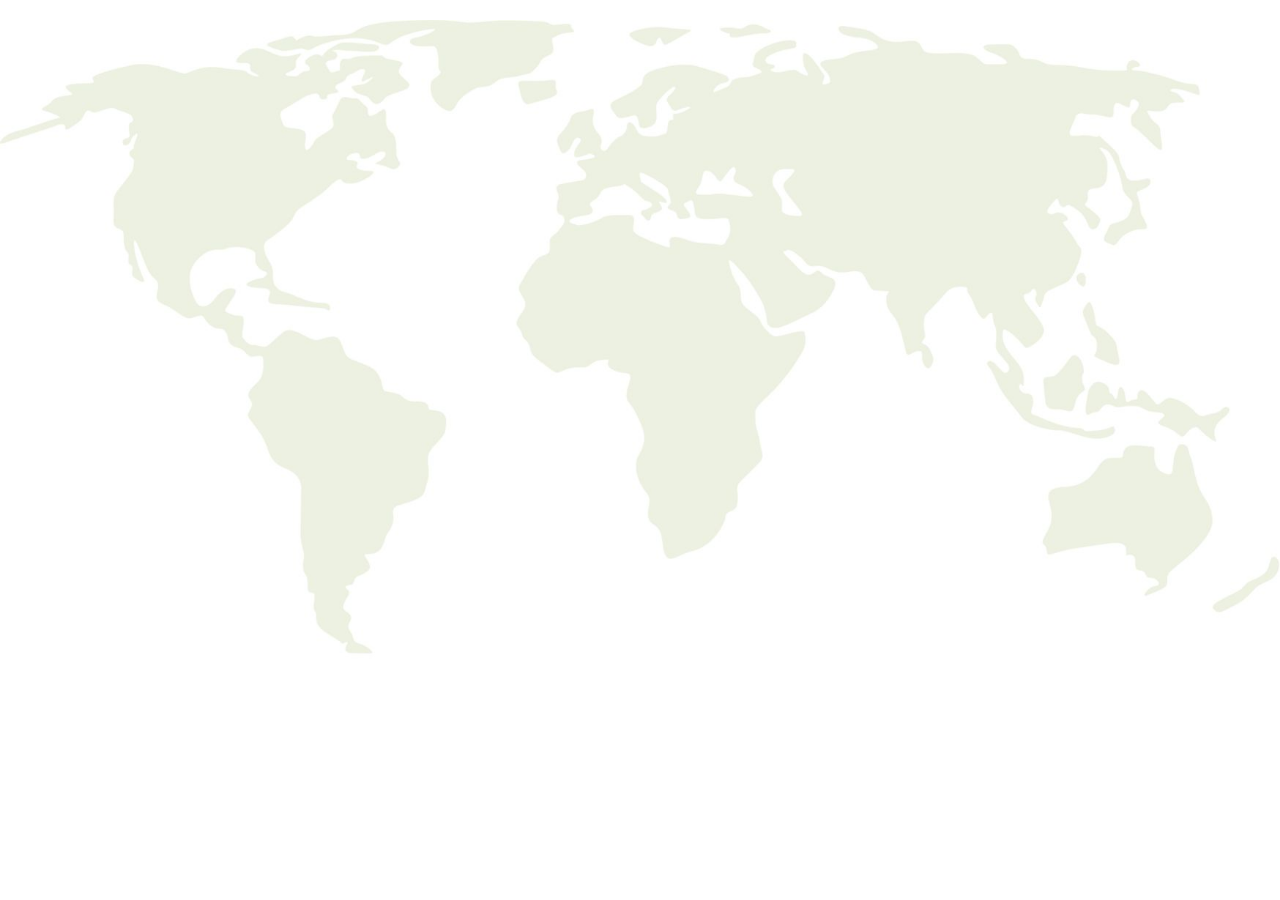
<file: index.html>
<!DOCTYPE html>
<!--[if lt IE 7]>      <html class="no-js lt-ie9 lt-ie8 lt-ie7"> <![endif]-->
<!--[if IE 7]>         <html class="no-js lt-ie9 lt-ie8"> <![endif]-->
<!--[if IE 8]>         <html class="no-js lt-ie9"> <![endif]-->
<!--[if gt IE 8]><!-->
<html class="no-js" style="height: 100% !important"> <!--<![endif]-->

<head>
    <meta charset="utf-8">
    <meta http-equiv="X-UA-Compatible" content="IE=edge">
    <title>Wij gaan trouwen!</title>
    <link href='https://fonts.googleapis.com/css?family=Parisienne' rel='stylesheet'>
    <meta name="viewport" content="width=device-width, initial-scale=1">
    <meta name="description" content="Free HTML5 Template by FREEHTML5.CO" />
    <meta name="keywords" content="free html5, free template, free bootstrap, html5, css3, mobile first, responsive" />
    <meta name="author" content="FREEHTML5.CO" />

    <!-- 
	//////////////////////////////////////////////////////

	FREE HTML5 TEMPLATE 
	DESIGNED & DEVELOPED by FREEHTML5.CO
		
	Website: 		http://freehtml5.co/
	Email: 			info@freehtml5.co
	Twitter: 		http://twitter.com/fh5co
	Facebook: 		https://www.facebook.com/fh5co

	//////////////////////////////////////////////////////
	 -->

    <link href='https://fonts.googleapis.com/css?family=Work+Sans:400,300,600,400italic,700' rel='stylesheet'
        type='text/css'>
    <link href="https://fonts.googleapis.com/css?family=Sacramento" rel="stylesheet">

    <!-- Animate.css -->
    <link rel="stylesheet" href="css/animate.css">
    <!-- Icomoon Icon Fonts-->
    <link rel="stylesheet" href="css/icomoon.css">
    <!-- Bootstrap  -->
    <link rel="stylesheet" href="css/bootstrap.css">

    <!-- Magnific Popup -->
    <link rel="stylesheet" href="css/magnific-popup.css">

    <!-- Owl Carousel  -->
    <link rel="stylesheet" href="css/owl.carousel.min.css">
    <link rel="stylesheet" href="css/owl.theme.default.min.css">

    <!-- Theme style  -->
    <link rel="stylesheet" href="css/style.css">
    <link rel="stylesheet" href="css/mystyle.css">

    <!-- Modernizr JS -->
    <script src="js/modernizr-2.6.2.min.js"></script>
    <!-- FOR IE9 below -->
    <!--[if lt IE 9]>
	<script src="js/respond.min.js"></script>
	<![endif]-->

    <script type="text/javascript" src="https://cdn.addevent.com/libs/atc/1.6.1/atc.min.js" async defer></script>

    <!-- AddEvent Settings -->
    <script type="text/javascript">
        window.addeventasync = function () {
            addeventatc.settings({
                appleical: { show: true, text: "Apple Calendar" },
                google: { show: true, text: "Google <em>(online)</em>" },
                office365: { show: false, text: "Office 365 <em>(online)</em>" },
                outlook: { show: false, text: "Outlook" },
                outlookcom: { show: true, text: "Outlook.com <em>(online)</em>" },
                yahoo: { show: false, text: "Yahoo <em>(online)</em>" }
            });
        };
    </script>
</head>

<body style="height: 100% !important">

    <div class="fh5co-loader"></div>

    <div id="page">
        <nav class="fh5co-nav" role="navigation">
            <div class="container">
                <div class="row">
                    <div class="col-xs-2">
                        <!-- <div id="fh5co-logo"><a href="index.html">Wedding<strong>.</strong></a></div> -->
                    </div>
                    <!-- <div class="col-xs-10 text-right menu-1">
                        <ul>
                            <li class="active"><a href="index.html">Home</a></li>
                            <li><a href="rsvp.html">RSVP</a></li>
                            <li><a href="timeline.html">timeline</a></li>
                            <li><a href="locatie.html">locatie</a></li>
                            <li><a href="faq.html">FAQ</a></li>
                        </ul>
                    </div> -->
                </div>

            </div>
        </nav>

        <div id="fh5co-header" class="fh5co-cover worldMap" role="banner"
            style="background-image:url(images/world-map.jpg);" data-stellar-background-ratio="0.5">
            <!-- <div class="overlay"></div> -->
            <div class="container">
                <div class="row">
                    <div class=" text-center">
                        <div class="display-t">
                            <div id="savethedate" class="display-tc animate-box" data-animate-effect="fadeIn">
                                <h1 class="goldColor">Delphine &amp; Mitch</h1>
                                <h2>Nodigen jullie uit om ons huwelijk te vieren op</h2>
                                <h3 class="goldColor">18 oktober 2025</h3>
                                <div class="simply-countdown simply-countdown-one"></div>
                                <div title="Add to Calendar" style="color: white !important"
                                    class="addeventatc savethedatebtn">
                                    Save the date
                                    <span class="start">10/18/2025 04:00 PM</span>
                                    <span class="end">11/09/2024 10:00 AM</span>
                                    <span class="timezone">Europe/Paris</span>
                                    <span class="title">Trouw Delphine & Mitch</span>
                                    <span class="all_day_event">true</span>
                                </div>
                            </div>
                        </div>
                    </div>
                </div>
            </div>
        </div>






        <footer id="fh5co-footer" role="contentinfo">
            <div class="container">

                <div class="row copyright">
                    <div class="col-md-12 text-center">
                        <!-- <p>
                            <small class="block">&copy; 2016 Free HTML5. All Rights Reserved.</small>
                            <small class="block">Designed by <a href="http://freehtml5.co/"
                                    target="_blank">FREEHTML5.co</a> Demo Images: <a href="http://unsplash.co/"
                                    target="_blank">Unsplash</a></small>
                        </p>
                        <p>
                        <ul class="fh5co-social-icons">
                            <li><a href="#"><i class="icon-twitter"></i></a></li>
                            <li><a href="#"><i class="icon-facebook"></i></a></li>
                            <li><a href="#"><i class="icon-linkedin"></i></a></li>
                            <li><a href="#"><i class="icon-dribbble"></i></a></li>
                        </ul>
                        </p> -->
                    </div>
                </div>

            </div>
        </footer>
    </div>

    <div class="gototop js-top">
        <a href="#" class="js-gotop"><i class="icon-arrow-up"></i></a>
    </div>

    <!-- jQuery -->
    <script src="js/jquery.min.js"></script>
    <!-- jQuery Easing -->
    <script src="js/jquery.easing.1.3.js"></script>
    <!-- Bootstrap -->
    <script src="js/bootstrap.min.js"></script>
    <!-- Waypoints -->
    <script src="js/jquery.waypoints.min.js"></script>
    <!-- Carousel -->
    <script src="js/owl.carousel.min.js"></script>
    <!-- countTo -->
    <script src="js/jquery.countTo.js"></script>

    <!-- Stellar -->
    <script src="js/jquery.stellar.min.js"></script>
    <!-- Magnific Popup -->
    <script src="js/jquery.magnific-popup.min.js"></script>
    <script src="js/magnific-popup-options.js"></script>

    <!-- // <script src="https://cdnjs.cloudflare.com/ajax/libs/prism/0.0.1/prism.min.js"></script> -->
    <script src="js/simplyCountdown.js"></script>
    <!-- Main -->
    <script src="js/main.js"></script>

    <script>
        var d = new Date("10/18/2025 16:00:00");

        // default example
        simplyCountdown('.simply-countdown-one', {
            year: d.getFullYear(),
            month: d.getMonth() + 1,
            day: d.getDate()
        });

        //jQuery example
        $('#simply-countdown-losange').simplyCountdown({
            year: d.getFullYear(),
            month: d.getMonth() + 1,
            day: d.getDate(),
            enableUtc: false
        });
    </script>

</body>

</html>
</file>
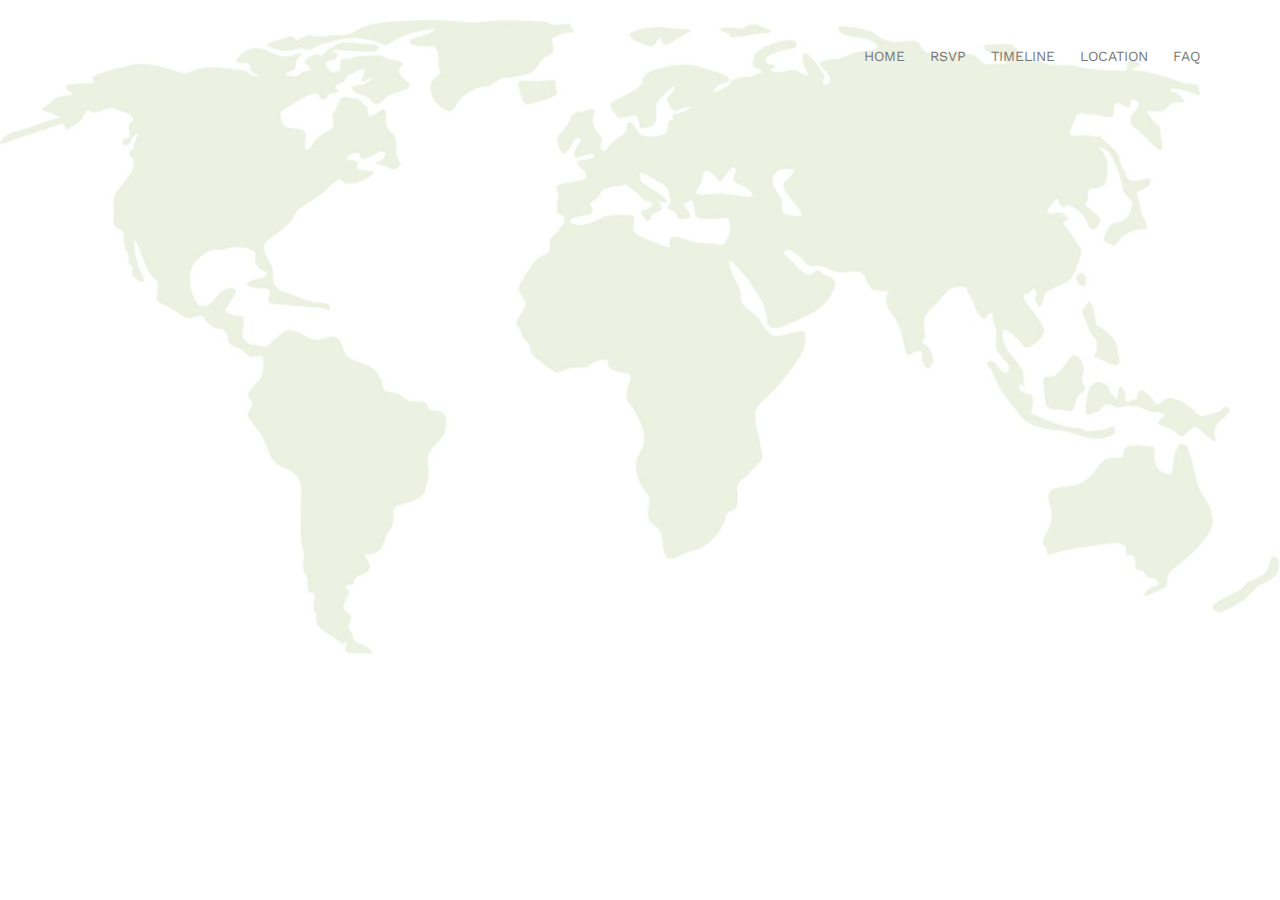
<file: en/index.html>
<!DOCTYPE html>
<!--[if lt IE 7]>      <html class="no-js lt-ie9 lt-ie8 lt-ie7"> <![endif]-->
<!--[if IE 7]>         <html class="no-js lt-ie9 lt-ie8"> <![endif]-->
<!--[if IE 8]>         <html class="no-js lt-ie9"> <![endif]-->
<!--[if gt IE 8]><!-->
<html class="no-js" style="height: 100% !important"> <!--<![endif]-->

<head>
    <meta charset="utf-8">
    <meta http-equiv="X-UA-Compatible" content="IE=edge">
    <title>We're getting married!</title>
    <meta name="viewport" content="width=device-width, initial-scale=1">
    <meta name="description" content="onze trouwsite ;) " />
    <meta name="author" content="Mitch De Wilde" />

    <link href='https://fonts.googleapis.com/css?family=Work+Sans:400,300,600,400italic,700' rel='stylesheet'
        type='text/css'>
    <link href="https://fonts.googleapis.com/css?family=Sacramento" rel="stylesheet">
    <link href='https://fonts.googleapis.com/css?family=Parisienne' rel='stylesheet'>

    <!-- Animate.css -->
    <link rel="stylesheet" href="../css/animate.css">
    <!-- Icomoon Icon Fonts-->
    <link rel="stylesheet" href="../css/icomoon.css">
    <!-- Bootstrap  -->
    <link rel="stylesheet" href="../css/bootstrap.css">

    <!-- Magnific Popup -->
    <link rel="stylesheet" href="../css/magnific-popup.css">

    <!-- Owl Carousel  -->
    <link rel="stylesheet" href="../css/owl.carousel.min.css">
    <link rel="stylesheet" href="../css/owl.theme.default.min.css">

    <!-- Theme style  -->
    <link rel="stylesheet" href="../css/style.css">
    <link rel="stylesheet" href="../css/mystyle.css">

    <!-- Modernizr JS -->
    <script src="../js/modernizr-2.6.2.min.js"></script>
    <!-- FOR IE9 below -->
    <!--[if lt IE 9]>
	<script src="js/respond.min.js"></script>
	<![endif]-->

    <script type="text/javascript" src="https://cdn.addevent.com/libs/atc/1.6.1/atc.min.js" async defer></script>

    <!-- AddEvent Settings -->
    <script type="text/javascript">
        window.addeventasync = function () {
            addeventatc.settings({
                appleical: { show: true, text: "Apple Calendar" },
                google: { show: true, text: "Google <em>(online)</em>" },
                office365: { show: false, text: "Office 365 <em>(online)</em>" },
                outlook: { show: false, text: "Outlook" },
                outlookcom: { show: true, text: "Outlook.com <em>(online)</em>" },
                yahoo: { show: false, text: "Yahoo <em>(online)</em>" }
            });
        };
    </script>
</head>

<body style="height: 100% !important">

    <div class="fh5co-loader"></div>

    <div id="page">
        <nav class="fh5co-nav" role="navigation">
            <div class="container">
                <div class="row">
                    <div class="col-xs-2">
                        <!-- <div id="fh5co-logo"><a href="index.html">Wedding<strong>.</strong></a></div> -->
                    </div>
                    <div class="col-xs-10 text-right menu-1">
                        <ul>
                            <li class="active"><a href="index.html">Home</a></li>
                            <li><a href="rsvp.html">RSVP</a></li>
                            <li><a href="timeline.html">timeline</a></li>
                            <li><a href="locatie.html">location</a></li>
                            <li><a href="faq.html">FAQ</a></li>
                        </ul>
                    </div>
                </div>

            </div>
        </nav>

        <header id="fh5co-header" class="fh5co-cover worldMap" role="banner"
            style="background-image:url(../images/world-map.jpg);" data-stellar-background-ratio="0.5">
            <!-- <div class="overlay"></div> -->
            <div class="container">
                <div class="row">
                    <div class=" text-center">
                        <div class="display-t">
                            <div id="savethedate" class="display-tc animate-box" data-animate-effect="fadeIn">
                                <h1 class="goldColor">Delphine &amp; Mitch</h1>
                                <h2>Invite you to celebrate our wedding</h2>
                                <h3 class="goldColor">October 18 2025</h3>
                                <div class="simply-countdown simply-countdown-one"></div>
                                <div title="Add to Calendar" style="color: white !important"
                                    class="addeventatc savethedatebtn">
                                    Save the date
                                    <span class="start">10/18/2025 04:00 PM</span>
                                    <span class="end">11/09/2024 10:00 AM</span>
                                    <span class="timezone">Europe/Paris</span>
                                    <span class="title">Wedding Delphine & Mitch</span>
                                    <span class="all_day_event">true</span>
                                </div>
                            </div>
                        </div>
                    </div>
                </div>
            </div>
        </header>






        <footer id="fh5co-footer" role="contentinfo">
            <div class="container">

                <div class="row copyright">
                    <div class="col-md-12 text-center">
                    </div>
                </div>

            </div>
        </footer>
    </div>

    <div class="gototop js-top">
        <a href="#" class="js-gotop"><i class="icon-arrow-up"></i></a>
    </div>

    <!-- jQuery -->
    <script src="../js/jquery.min.js"></script>
    <!-- jQuery Easing -->
    <script src="../js/jquery.easing.1.3.js"></script>
    <!-- Bootstrap -->
    <script src="../js/bootstrap.min.js"></script>
    <!-- Waypoints -->
    <script src="../js/jquery.waypoints.min.js"></script>
    <!-- Carousel -->
    <script src="../js/owl.carousel.min.js"></script>
    <!-- countTo -->
    <script src="../js/jquery.countTo.js"></script>

    <!-- Stellar -->
    <script src="../js/jquery.stellar.min.js"></script>
    <!-- Magnific Popup -->
    <script src="../js/jquery.magnific-popup.min.js"></script>
    <script src="../js/magnific-popup-options.js"></script>

    <!-- // <script src="https://cdnjs.cloudflare.com/ajax/libs/prism/0.0.1/prism.min.js"></script> -->
    <script src="../js/simplyCountdown.js"></script>
    <!-- Main -->
    <script src="../js/main.js"></script>

    <script>
        var d = new Date("10/18/2025 19:00:00 GMT+0100");

        // default example
        simplyCountdown('.simply-countdown-one', {
            year: d.getFullYear(),
            month: d.getMonth() + 1,
            day: d.getDate(),
            hours: d.getHours(),
            minutes: d.getMinutes(),
            seconds: d.getSeconds(),
            enableUtc: true
        });

        //jQuery example
        $('#simply-countdown-losange').simplyCountdown({
            year: d.getFullYear(),
            month: d.getMonth() + 1,
            day: d.getDate(),
            hours: d.getHours(),
            minutes: d.getMinutes(),
            seconds: d.getSeconds(),
            enableUtc: true
        });
    </script>

</body>

</html>
</file>
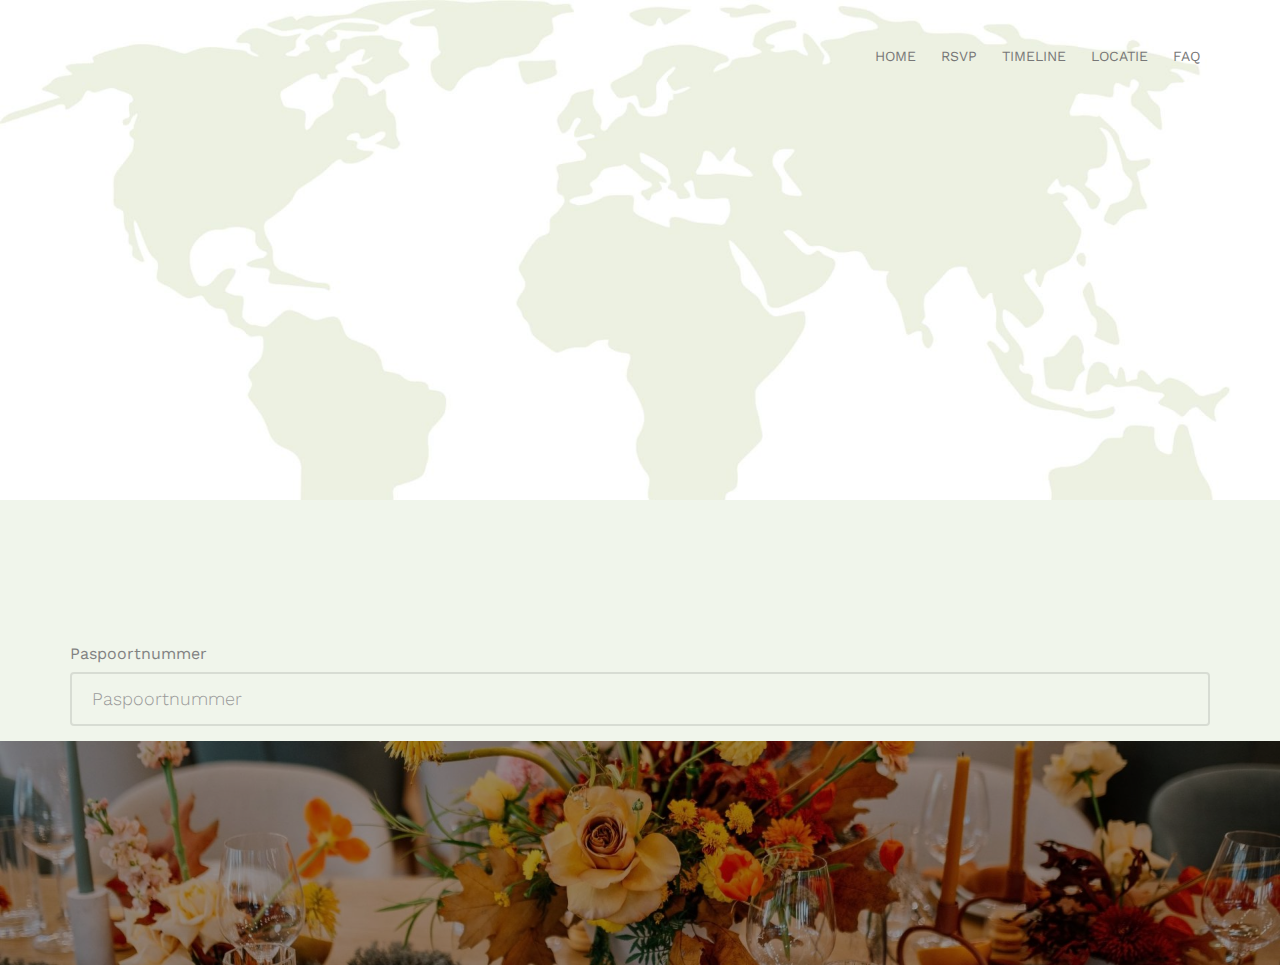
<file: rsvp.html>
<!DOCTYPE html>
<html class="no-js">

<head>
	<meta charset="utf-8">
	<meta http-equiv="X-UA-Compatible" content="IE=edge">
	<title>Wij gaan trouwen !</title>
	<meta name="viewport" content="width=device-width, initial-scale=1">
	<meta name="description" content="onze trouwsite ;) " />
	<meta name="author" content="Mitch De Wilde" />

	<link href='https://fonts.googleapis.com/css?family=Work+Sans:400,300,600,400italic,700' rel='stylesheet'
		type='text/css'>
	<link href="https://fonts.googleapis.com/css?family=Sacramento" rel="stylesheet">
	<link href='https://fonts.googleapis.com/css?family=Parisienne' rel='stylesheet'>

	<!-- Animate.css -->
	<link rel="stylesheet" href="css/animate.css">
	<!-- Icomoon Icon Fonts-->
	<link rel="stylesheet" href="css/icomoon.css">
	<!-- Bootstrap  -->
	<link rel="stylesheet" href="css/bootstrap.css">

	<!-- Magnific Popup -->
	<link rel="stylesheet" href="css/magnific-popup.css">

	<!-- Owl Carousel  -->
	<link rel="stylesheet" href="css/owl.carousel.min.css">
	<link rel="stylesheet" href="css/owl.theme.default.min.css">

	<!-- Theme style  -->
	<link rel="stylesheet" href="css/style.css">
	<link rel="stylesheet" href="css/mystyle.css">

	<!-- Modernizr JS -->
	<script src="js/modernizr-2.6.2.min.js"></script>

	<script type="text/javascript" src="js/categories.js" async defer></script>
	<script type="text/javascript" src="js/rsvp.js" async defer></script>

</head>

<body>

	<div class="fh5co-loader"></div>

	<div id="page">
		<nav class="fh5co-nav" role="navigation">
			<div class="container">
				<div class="row">
					<div class="col-xs-2">
					</div>
					<div class="col-xs-10 text-right menu-1">
						<ul>
							<li class="active"><a href="index.html">Home</a></li>
							<li><a href="rsvp.html">RSVP</a></li>
							<li><a href="timeline.html">timeline</a></li>
							<li><a href="locatie.html">locatie</a></li>
							<li><a href="faq.html">FAQ</a></li>
						</ul>
					</div>
				</div>

			</div>
		</nav>

		<header id="fh5co-header" class="fh5co-cover fh5co-cover-sm" role="banner"
			style="background-image:url(images/world-map.jpg);">
			<div class="fh5co-container">
				<div class="row">
					<div class="col-md-8 col-md-offset-2 text-center">
						<div class="display-t">
							<div class="display-tc animate-box" data-animate-effect="fadeIn">
								<h1 class="goldColor parisFont">Delphine &amp; Mitch</h1>
								<h3 class="goldColor">18 oktober 2025</h3>
								<h2>Kasteel van Moerkerke - Kasteelstraat 7, 8340 Moerkerke-Damme</h2>
							</div>
						</div>
					</div>
				</div>
			</div>
		</header>
	</div>

	<div id="NoPasportNumberDiv" class="fh5co-section-gray">
		<div class=" container">
			<div class="row">
				<div id="NoPassportNumberMsg" class="col-md-12 text-center fh5co-heading animate-box">
					<h2>Hey, we vonden je paspoort niet terug.</h2>
					<h4 id="checkedInMsg2">vul hieronder je paspoortnummer in</h4>
				</div>
			</div>
		</div>

		<div class="container">
			<div class="row">
				<form>
					<!-- <form> -->
					<div class="form-group col-md-12">
						<label id="passportNumberLabel" for="inputPassportNumber">Paspoortnummer</label>
						<input type="text" class="form-control" id="inputPassportNumber" name="Paspoortnummer"
							placeholder="Paspoortnummer" onInput="checkPassnr(this.value)">
						<div id="passNotFoundErrormsg" class="invalidFeedback" style="display: none;">
							Paspoort niet gevonden. Controleer uw nummer.
						</div>
					</div>
				</form>
			</div>
		</div>
	</div>

	<div id="fh5co-couple" class=" fh5co-section-gray">
		<div class="container">
			<div class="row">
				<div class="col-md-8 col-md-offset-2 text-center fh5co-heading animate-box">
					<h2 id="greeting"></h2>
				</div>
				<div class="col-md-8 col-md-offset-2 text-center fh5co-heading animate-box">
					<h4 id="greetingmsg">Zijn jullie klaar om in te checken?</h4>
				</div>
				<div id="checkedInMsg" class="col-md-8 col-md-offset-2 text-center fh5co-heading animate-box"
					style="display: none;">
					<h4 id="checkedInMsg2">Geen zorgen, jullie zijn al ingecheckt en deze vlucht heeft geen
						vertraging &#128521; </br></br>
						Als je vragen hebt kan je altijd onze <a href="faq.html">faq</a> bekijken.
					</h4>
				</div>
			</div>
		</div>
		<div class=" container" id="completeForm">
			<form action="https://fabform.io/f/zR7imOK" method="post">
				<!-- <form> -->
				<div class="form-group">
					<label id="passagierLabel" for="inputName">Passagiers</label>
					<input type="text" class="form-control" id="inputName" name="naam" placeholder="Naam">
				</div>
				<div class="form-group">
					<label for="inputEmail">E-mail</label>
					<input type="email" class="form-control" id="inputEmail" name="email" placeholder="E-mail">
				</div>
				<fieldset class="form-group">
					<div class="row">
						<label id="attendanceLabel" class="col-form-label col-sm-3 pt-0">Wie zal
							aanwezig
							zijn?</label>
						<div id="attendance" class="col-sm-9">
							<div class="form-check">
							</div>
						</div>
					</div>
				</fieldset>
				<div class="form-group">
					<label for="inputArrival">Vanaf wanneer kan je komen?</label>
					<select id="inputArrival" class="form-control" name="arrival">
					</select>
				</div>
				<fieldset id="firstMenu" class="form-group">
					<div class="row">
						<label id="dietLabel1" class="col-form-label col-sm-3 pt-0">Dieetrestricties
							Julie</label>
						<div class="col-sm-9">
							<div class="form-check">
								<input class="form-check-input" type="radio" name="menuVrouw" id="radio1Girl"
									value="geen" checked>
								<label class="form-check-label" for="radio1Girl">
									Geen
								</label>
							</div>
							<div class="form-check">
								<input class="form-check-input" type="radio" name="menuVrouw" id="radio2Girl"
									value="vegetarisch">
								<label class="form-check-label" for="radio2Girl">
									Vegetarisch
								</label>
							</div>
							<div class="form-check disabled">
								<input class="form-check-input" type="radio" name="menuVrouw" id="radio3Girl"
									value="andere">
								<label class="form-check-label" for="radio3Girl">
									Andere (vul hieronder in)
								</label>
							</div>
						</div>
					</div>
				</fieldset>

				<fieldset id="secondMenu" class="form-group">
					<div class="row">
						<label id="dietLabel2" class="col-form-label col-sm-3 pt-0">Dieetrestricties
							Wout</label>
						<div class="col-sm-9">
							<div class="form-check">
								<input class="form-check-input" type="radio" name="menuMan" id="radio1Boy" value="geen"
									checked>
								<label class="form-check-label" for="radio1Boy">
									Geen
								</label>
							</div>
							<div class="form-check">
								<input class="form-check-input" type="radio" name="menuMan" id="radio2Boy"
									value="vegetarisch">
								<label class="form-check-label" for="radio2Boy">
									Vegetarisch
								</label>
							</div>
							<div class="form-check disabled">
								<input class="form-check-input" type="radio" name="menuMan" id="radio3Boy"
									value="andere">
								<label class="form-check-label" for="radio3Boy">
									Andere (vul hieronder in)
								</label>
							</div>
						</div>
					</div>
				</fieldset>
				<div id="allergies" class="form-group">
					<label for="inputComments">Allergieën</label>
					<textarea id="w3review" class="form-control" name="opmerkingen" rows="4" cols="50"
						placeholder="Allergieën..."></textarea>
				</div>
				<button type="submit" class="btn btn-primary">Check in</button>
			</form>
		</div>
	</div>


	<div id="fh5co-started" class="fh5co-bg" style="background-image:url(images/img_bg_4.jpg);">
		<div class="overlay"></div>
		<div class="container">

		</div>
	</div>
	</div>

	<div class="gototop js-top">
		<a href="#" class="js-gotop"><i class="icon-arrow-up"></i></a>
	</div>

	<!-- jQuery -->
	<script src="js/jquery.min.js"></script>
	<!-- jQuery Easing -->
	<script src="js/jquery.easing.1.3.js"></script>
	<!-- Bootstrap -->
	<script src="js/bootstrap.min.js"></script>
	<!-- Waypoints -->
	<script src="js/jquery.waypoints.min.js"></script>
	<!-- Carousel -->
	<script src="js/owl.carousel.min.js"></script>
	<!-- countTo -->
	<script src="js/jquery.countTo.js"></script>

	<!-- Stellar -->
	<script src="js/jquery.stellar.min.js"></script>
	<!-- Magnific Popup -->
	<script src="js/jquery.magnific-popup.min.js"></script>
	<script src="js/magnific-popup-options.js"></script>

	<!-- Main -->
	<script src="js/main.js"></script>

</body>

</html>
</file>
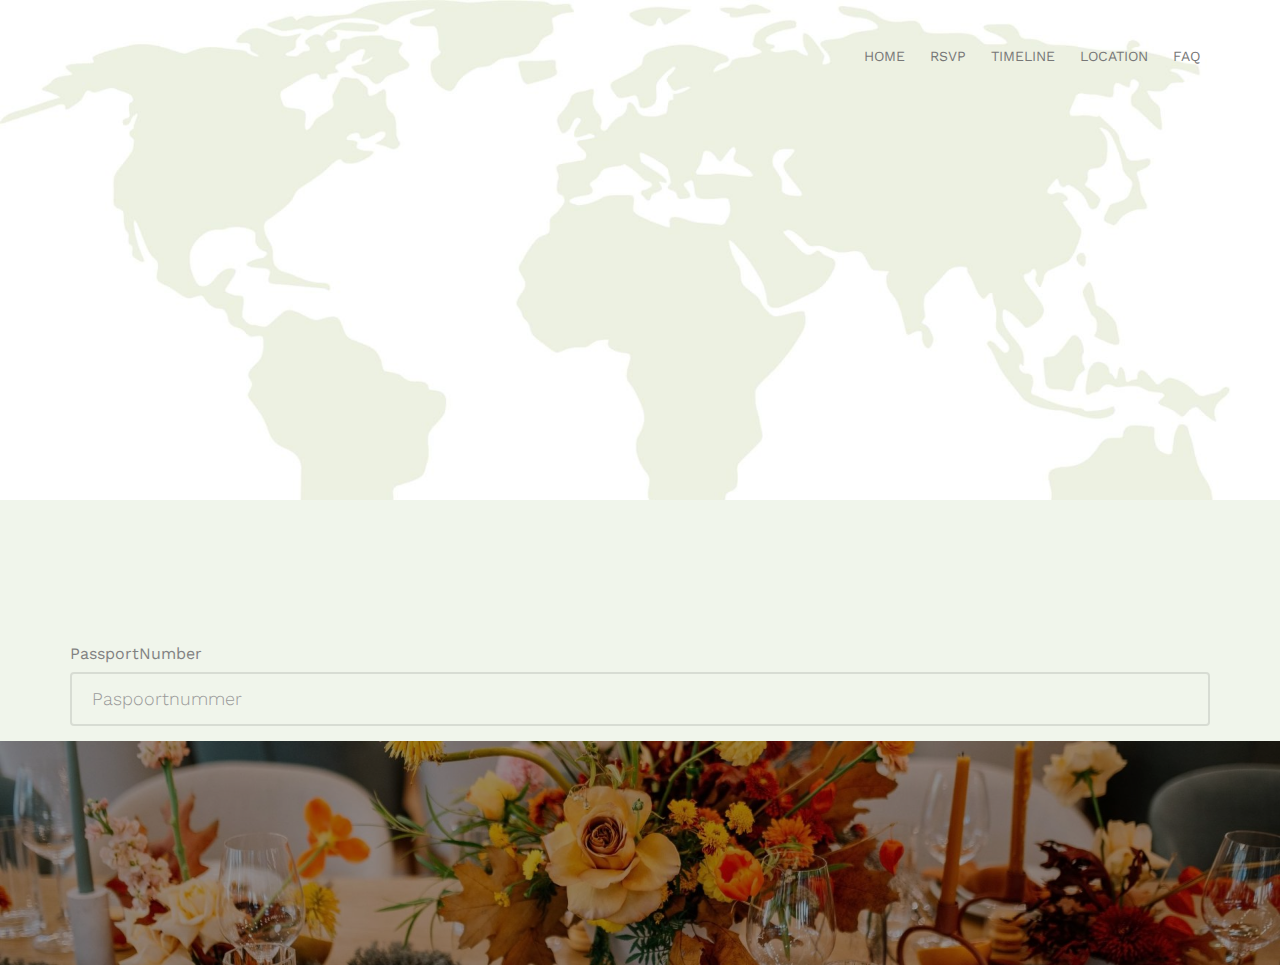
<file: en/rsvp.html>
<!DOCTYPE html>
<html class="no-js">

<head>
	<meta charset="utf-8">
	<meta http-equiv="X-UA-Compatible" content="IE=edge">
	<title>We're getting married!</title>
	<meta name="viewport" content="width=device-width, initial-scale=1">
	<meta name="description" content="onze wedding site ;) " />
	<meta name="author" content="Mitch De Wilde" />

	<link href='https://fonts.googleapis.com/css?family=Work+Sans:400,300,600,400italic,700' rel='stylesheet'
		type='text/css'>
	<link href="https://fonts.googleapis.com/css?family=Sacramento" rel="stylesheet">
	<link href='https://fonts.googleapis.com/css?family=Parisienne' rel='stylesheet'>

	<!-- Animate.css -->
	<link rel="stylesheet" href="../css/animate.css">
	<!-- Icomoon Icon Fonts-->
	<link rel="stylesheet" href="../css/icomoon.css">
	<!-- Bootstrap  -->
	<link rel="stylesheet" href="../css/bootstrap.css">

	<!-- Magnific Popup -->
	<link rel="stylesheet" href="../css/magnific-popup.css">

	<!-- Owl Carousel  -->
	<link rel="stylesheet" href="../css/owl.carousel.min.css">
	<link rel="stylesheet" href="../css/owl.theme.default.min.css">

	<!-- Theme style  -->
	<link rel="stylesheet" href="../css/style.css">
	<link rel="stylesheet" href="../css/mystyle.css">

	<!-- Modernizr JS -->
	<script src="../js/modernizr-2.6.2.min.js"></script>

	<script type="text/javascript" src="../js/categories.js" async defer></script>
	<script type="text/javascript" src="js/rsvp.js" async defer></script>

</head>

<body>

	<div class="fh5co-loader"></div>

	<div id="page">
		<nav class="fh5co-nav" role="navigation">
			<div class="container">
				<div class="row">
					<div class="col-xs-2">
					</div>
					<div class="col-xs-10 text-right menu-1">
						<ul>
							<li class="active"><a href="index.html">Home</a></li>
							<li><a href="rsvp.html">RSVP</a></li>
							<li><a href="timeline.html">timeline</a></li>
							<li><a href="locatie.html">location</a></li>
							<li><a href="faq.html">FAQ</a></li>
						</ul>
					</div>
				</div>

			</div>
		</nav>

		<header id="fh5co-header" class="fh5co-cover fh5co-cover-sm" role="banner"
			style="background-image:url(../images/world-map.jpg);">
			<div class="fh5co-container">
				<div class="row">
					<div class="col-md-8 col-md-offset-2 text-center">
						<div class="display-t">
							<div class="display-tc animate-box" data-animate-effect="fadeIn">
								<h1 class="goldColor parisFont">Delphine &amp; Mitch</h1>
								<h3 class="goldColor">October 18 2025</h3>
								<h2>Moerkerke Castle - Kasteelstraat 7, 8340 Moerkerke-Damme</h2>
							</div>
						</div>
					</div>
				</div>
			</div>
		</header>
	</div>

	<div id="NoPasportNumberDiv" class="fh5co-section-gray">
		<div class=" container">
			<div class="row">
				<div id="NoPassportNumberMsg" class="col-md-12 text-center fh5co-heading animate-box">
					<h2>Hey, we did not find your passport.</h2>
					<h4 id="checkedInMsg2">fill in your passportnumber below</h4>
				</div>
			</div>
		</div>

		<div class="container">
			<div class="row">
				<form>
					<!-- <form> -->
					<div class="form-group col-md-12">
						<label id="passportNumberLabel" for="inputPassportNumber">PassportNumber</label>
						<input type="text" class="form-control" id="inputPassportNumber" name="Paspoortnummer"
							placeholder="Paspoortnummer" onInput="checkPassnr(this.value)">
						<div id="passNotFoundErrormsg" class="invalidFeedback" style="display: none;">
							Passport not found. Check your number.
						</div>
					</div>
				</form>
			</div>
		</div>
	</div>

	<div id="fh5co-couple" class=" fh5co-section-gray">
		<div class="container">
			<div class="row">
				<div class="col-md-8 col-md-offset-2 text-center fh5co-heading animate-box">
					<h2 id="greeting"></h2>
				</div>
				<div class="col-md-8 col-md-offset-2 text-center fh5co-heading animate-box">
					<h4 id="greetingmsg">Are you ready to check in?</h4>
				</div>
				<div id="checkedInMsg" class="col-md-8 col-md-offset-2 text-center fh5co-heading animate-box"
					style="display: none;">
					<h4 id="checkedInMsg2">No worries, you're already checked in and the flight is scheduled on time
						&#128521; </br></br>
						For questions, please consult our <a href="faq.html">faq</a>.
					</h4>
				</div>
			</div>
		</div>
		<div class=" container" id="completeForm">
			<form action="https://fabform.io/f/zR7imOK" method="post">
				<!-- <form> -->
				<div class="form-group">
					<label id="passagierLabel" for="inputName">Passengers</label>
					<input type="text" class="form-control" id="inputName" name="naam" placeholder="Naam">
				</div>
				<div class="form-group">
					<label for="inputEmail">E-mail</label>
					<input type="email" class="form-control" id="inputEmail" name="email" placeholder="E-mail">
				</div>
				<fieldset class="form-group">
					<div class="row">
						<label id="attendanceLabel" class="col-form-label col-sm-3 pt-0">Who shall attend?</label>
						<div id="attendance" class="col-sm-9">
							<div class="form-check">
							</div>
						</div>
					</div>
				</fieldset>
				<div class="form-group">
					<label for="inputArrival">When will you join us?</label>
					<select id="inputArrival" class="form-control" name="arrival">
					</select>
				</div>
				<fieldset id="firstMenu" class="form-group">
					<div class="row">
						<label id="dietLabel1" class="col-form-label col-sm-3 pt-0">Dietary restrictions
							Julie</label>
						<div class="col-sm-9">
							<div class="form-check">
								<input class="form-check-input" type="radio" name="menuVrouw" id="radio1Girl"
									value="geen" checked>
								<label class="form-check-label" for="radio1Girl">
									none
								</label>
							</div>
							<div class="form-check">
								<input class="form-check-input" type="radio" name="menuVrouw" id="radio2Girl"
									value="vegetarisch">
								<label class="form-check-label" for="radio2Girl">
									Vegetarian
								</label>
							</div>
							<div class="form-check disabled">
								<input class="form-check-input" type="radio" name="menuVrouw" id="radio3Girl"
									value="andere">
								<label class="form-check-label" for="radio3Girl">
									Other (fill in below)
								</label>
							</div>
						</div>
					</div>
				</fieldset>

				<fieldset id="secondMenu" class="form-group">
					<div class="row">
						<label id="dietLabel2" class="col-form-label col-sm-3 pt-0">Dieetrestricties
							Wout</label>
						<div class="col-sm-9">
							<div class="form-check">
								<input class="form-check-input" type="radio" name="menuMan" id="radio1Boy" value="geen"
									checked>
								<label class="form-check-label" for="radio1Boy">
									none
								</label>
							</div>
							<div class="form-check">
								<input class="form-check-input" type="radio" name="menuMan" id="radio2Boy"
									value="vegetarisch">
								<label class="form-check-label" for="radio2Boy">
									Vegetarian
								</label>
							</div>
							<div class="form-check disabled">
								<input class="form-check-input" type="radio" name="menuMan" id="radio3Boy"
									value="andere">
								<label class="form-check-label" for="radio3Boy">
									Other (fill in below)
								</label>
							</div>
						</div>
					</div>
				</fieldset>
				<div id="allergies" class="form-group">
					<label for="inputComments">Allergies</label>
					<textarea id="w3review" class="form-control" name="opmerkingen" rows="4" cols="50"
						placeholder="Allergies..."></textarea>
				</div>
				<button type="submit" class="btn btn-primary">Check in</button>
			</form>
		</div>
	</div>


	<div id="fh5co-started" class="fh5co-bg" style="background-image:url(../images/img_bg_4.jpg);">
		<div class="overlay"></div>
		<div class="container">

		</div>
	</div>
	</div>

	<div class="gototop js-top">
		<a href="#" class="js-gotop"><i class="icon-arrow-up"></i></a>
	</div>

	<!-- jQuery -->
	<script src="../js/jquery.min.js"></script>
	<!-- jQuery Easing -->
	<script src="../js/jquery.easing.1.3.js"></script>
	<!-- Bootstrap -->
	<script src="../js/bootstrap.min.js"></script>
	<!-- Waypoints -->
	<script src="../js/jquery.waypoints.min.js"></script>
	<!-- Carousel -->
	<script src="../js/owl.carousel.min.js"></script>
	<!-- countTo -->
	<script src="../js/jquery.countTo.js"></script>

	<!-- Stellar -->
	<script src="../js/jquery.stellar.min.js"></script>
	<!-- Magnific Popup -->
	<script src="../js/jquery.magnific-popup.min.js"></script>
	<script src="../js/magnific-popup-options.js"></script>
	<!-- Main -->
	<script src="../js/main.js"></script>

</body>

</html>
</file>
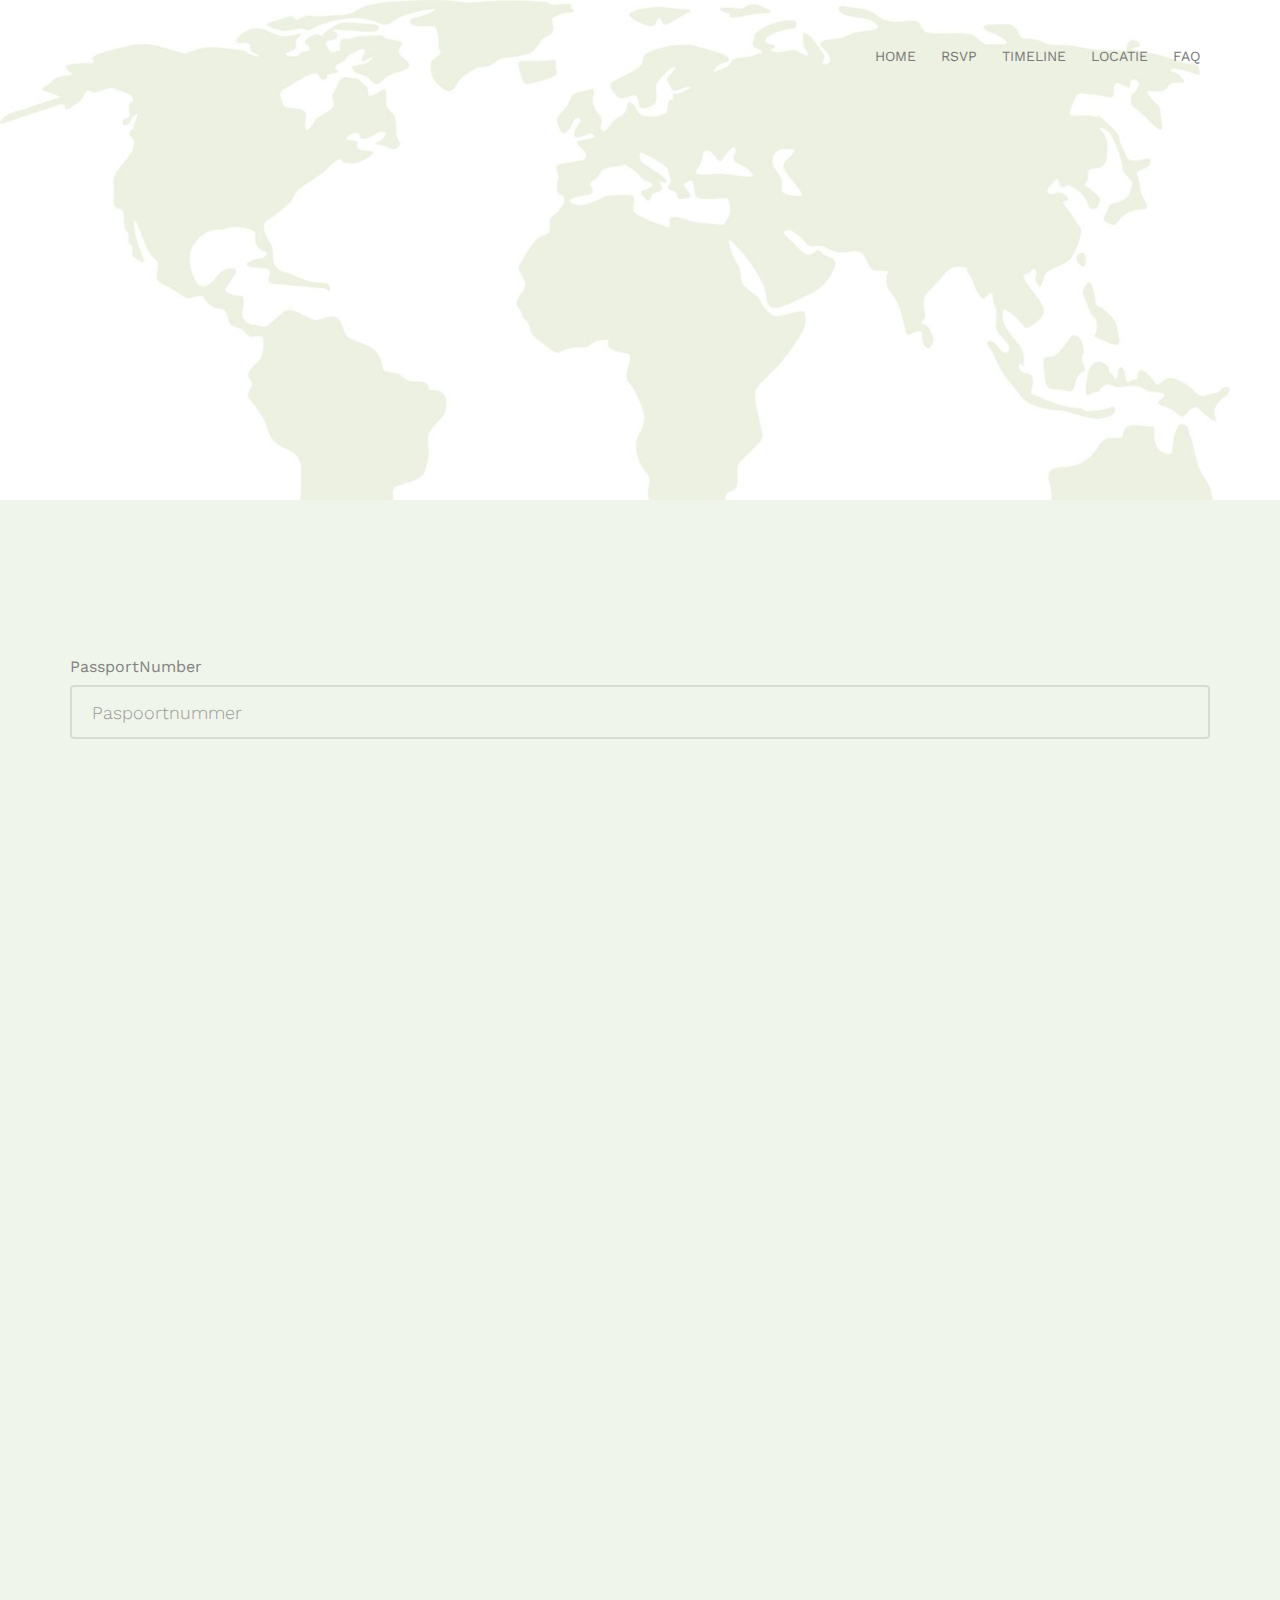
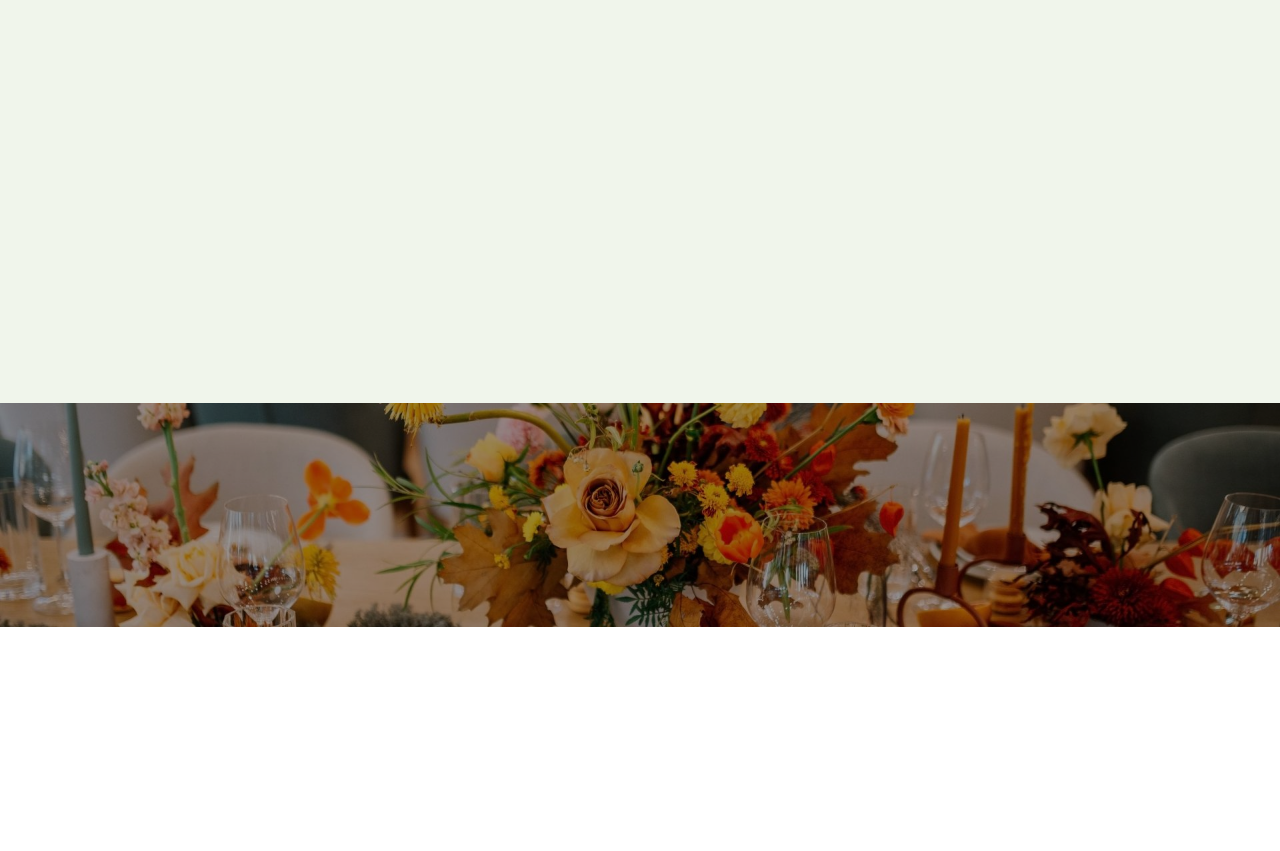
<file: en/timeline.html>
<!DOCTYPE html>
<!--[if lt IE 7]>      <html class="no-js lt-ie9 lt-ie8 lt-ie7"> <![endif]-->
<!--[if IE 7]>         <html class="no-js lt-ie9 lt-ie8"> <![endif]-->
<!--[if IE 8]>         <html class="no-js lt-ie9"> <![endif]-->
<!--[if gt IE 8]><!-->
<html class="no-js"> <!--<![endif]-->

<head>
	<meta charset="utf-8">
	<meta http-equiv="X-UA-Compatible" content="IE=edge">
	<title>We're getting married!</title>
	<meta name="viewport" content="width=device-width, initial-scale=1">
	<meta name="description" content="onze wedding site ;) " />
	<meta name="author" content="Mitch De Wilde" />

	<link href='https://fonts.googleapis.com/css?family=Work+Sans:400,300,600,400italic,700' rel='stylesheet'
		type='text/css'>
	<link href="https://fonts.googleapis.com/css?family=Sacramento" rel="stylesheet">
	<link href='https://fonts.googleapis.com/css?family=Parisienne' rel='stylesheet'>

	<!-- Animate.css -->
	<link rel="stylesheet" href="../css/animate.css">
	<!-- Icomoon Icon Fonts-->
	<link rel="stylesheet" href="../css/icomoon.css">
	<!-- Bootstrap  -->
	<link rel="stylesheet" href="../css/bootstrap.css">

	<!-- Magnific Popup -->
	<link rel="stylesheet" href="../css/magnific-popup.css">

	<!-- Owl Carousel  -->
	<link rel="stylesheet" href="../css/owl.carousel.min.css">
	<link rel="stylesheet" href="../css/owl.theme.default.min.css">

	<!-- Theme style  -->
	<link rel="stylesheet" href="../css/style.css">
	<link rel="stylesheet" href="../css/mystyle.css">
	<link rel="stylesheet" href="../css/timelineStyle.css">

	<!-- Modernizr JS -->
	<script src="../js/modernizr-2.6.2.min.js"></script>

	<script type="text/javascript" src="../js/categories.js" async defer></script>
	<script type="text/javascript" src="../js/timeline.js" async defer></script>

</head>

<body>

	<div class="fh5co-loader"></div>

	<div id="page">
		<nav class="fh5co-nav" role="navigation">
			<div class="container">
				<div class="row">
					<div class="col-xs-2">
					</div>
					<div class="col-xs-10 text-right menu-1">
						<ul>
							<li class="active"><a href="index.html">Home</a></li>
							<li><a href="rsvp.html">RSVP</a></li>
							<li><a href="timeline.html">timeline</a></li>
							<li><a href="locatie.html">locatie</a></li>
							<li><a href="faq.html">FAQ</a></li>
						</ul>
					</div>
				</div>

			</div>
		</nav>

		<header id="fh5co-header" class="fh5co-cover fh5co-cover-sm" role="banner"
			style="background-image:url(../images/world-map.jpg);">
			<div class="fh5co-container">
				<div class="row">
					<div class="col-md-8 col-md-offset-2 text-center">
						<div class="display-t">
							<div class="display-tc animate-box" data-animate-effect="fadeIn">
								<h1 class="goldColor parisFont">Delphine &amp; Mitch</h1>
								<h3 class="goldColor">October 18 2025</h3>
								<h2>Moerkerke Castle - Kasteelstraat 7, 8340 Moerkerke-Damme</h2>
							</div>
						</div>
					</div>
				</div>
			</div>
		</header>
	</div>

	<div id="NoPasportNumberDiv" class="fh5co-section-gray">
		<div class=" container">
			<div class="row">
				<div id="NoPassportNumberMsg" class="col-md-12 text-center fh5co-heading animate-box">
					<h2>Hey, we did not find your passport.</h2>
					<h4 id="checkedInMsg2">fill in your passportnumber below</h4>
				</div>
			</div>
		</div>

		<div class="container">
			<div class="row">
				<form>
					<!-- <form> -->
					<div class="form-group col-md-12">
						<label id="passportNumberLabel" for="inputPassportNumber">PassportNumber</label>
						<input type="text" class="form-control" id="inputPassportNumber" name="Paspoortnummer"
							placeholder="Paspoortnummer" onInput="checkPassnr(this.value)">
						<div id="passNotFoundErrormsg" class="invalidFeedback" style="display: none;">
							Passport not found. Check your number.
						</div>
					</div>
				</form>
			</div>
		</div>
	</div>

	<div id="timeline" class="story-timeline">

		<div id="fh5co-couple-story" class="fh5co-section-gray">
			<div class="container">
				<div class="row">
					<div class="col-md-8 col-md-offset-2 text-center fh5co-heading animate-box">
						<h2>Timeline</h2>
					</div>
				</div>
				<div class="row">
					<div class="col-md-12 col-md-offset-0">
						<ul class="timeline animate-box">
							<li id="ceremonie" class="animate-box">
								<div class="timeline-badge" style="background-image:url(../images/rings.jpg);">
								</div>
								<div class="timeline-panel">
									<div class="timeline-heading">
										<h4 class="timeline-title">Ceremony</h4>
										<span class="date">16h - 17h</span>
									</div>
									<div class="timeline-body">
										<p>You're welcome to take your seat from 15h45 onwards. Our adventure will start
											off with a beautiful ceremony.
										</p>
									</div>
								</div>
							</li>
							<li id="receptie" class="timeline-inverted animate-box">
								<div class="timeline-badge" style="background-image:url(../images/reception.jpg);">
								</div>
								<div class="timeline-panel">
									<div class="timeline-heading">
										<h4 class="timeline-title">Reception</h4>
										<span class="date">17h - 18h30</span>
									</div>
									<div class="timeline-body">
										<!-- todo: andere tekst voor receptie gasten-->
										<p>After an emotional ceremony it's time for some appetizers and drinks. We will
											also take the time to take some pictures.
										</p>
									</div>
								</div>
							</li>
							<li id="diner" class="animate-box">
								<div class="timeline-badge" style="background-image:url(../images/diner.jpg);">
								</div>
								<div class="timeline-panel">
									<div class="timeline-heading">
										<h4 class="timeline-title">Dinner</h4>
										<span class="date">19h - 22h</span>
									</div>
									<div class="timeline-body">
										<p>It's now time to have a first-class dinner in the castle cellar.
										</p>
									</div>
								</div>
							</li>
							<li id="dansfeest" class="timeline-inverted animate-box">
								<div class="timeline-badge" style="background-image:url(../images/dance.jpg);">
								</div>
								<div class="timeline-panel">
									<div class="timeline-heading">
										<h4 class="timeline-title">First Dance</h4>
										<span class="date">22u - 02u</span>
									</div>
									<div class="timeline-body">
										<p>We now make room for the first dance, followed by an all-out awesome dance
											party extravaganza. During this final flight we will provide a midnight
											snack.
										</p>
									</div>
								</div>
							</li>
						</ul>
					</div>
				</div>
			</div>
		</div>

		<div id="fh5co-started" class="fh5co-bg" style="background-image:url(../images/img_bg_4.jpg);">
			<div class="overlay"></div>
			<div class="container">
			</div>
		</div>

		<footer id="fh5co-footer" role="contentinfo">
			<div class="container">

				<div class="row copyright">

				</div>

			</div>
		</footer>
	</div>

	<div class="gototop js-top">
		<a href="#" class="js-gotop"><i class="icon-arrow-up"></i></a>
	</div>

	<!-- jQuery -->
	<script src="../js/jquery.min.js"></script>
	<!-- jQuery Easing -->
	<script src="../js/jquery.easing.1.3.js"></script>
	<!-- Bootstrap -->
	<script src="../js/bootstrap.min.js"></script>
	<!-- Waypoints -->
	<script src="../js/jquery.waypoints.min.js"></script>
	<!-- Carousel -->
	<script src="../js/owl.carousel.min.js"></script>
	<!-- countTo -->
	<script src="../js/jquery.countTo.js"></script>

	<!-- Stellar -->
	<script src="../js/jquery.stellar.min.js"></script>
	<!-- Magnific Popup -->
	<script src="../js/jquery.magnific-popup.min.js"></script>
	<script src="../js/magnific-popup-options.js"></script>

	<!-- Main -->
	<script src="../js/main.js"></script>

</body>

</html>
</file>
<file: css/icomoon.css>
@font-face {
  font-family: 'icomoon';
  src:  url('../fonts/icomoon/icomoon.eot?6iuir');
  src:  url('../fonts/icomoon/icomoon.eot?6iuir#iefix') format('embedded-opentype'),
    url('../fonts/icomoon/icomoon.ttf?6iuir') format('truetype'),
    url('../fonts/icomoon/icomoon.woff?6iuir') format('woff'),
    url('../fonts/icomoon/icomoon.svg?6iuir#icomoon') format('svg');
  font-weight: normal;
  font-style: normal;
}

[class^="icon-"], [class*=" icon-"] {
  /* use !important to prevent issues with browser extensions that change fonts */
  font-family: 'icomoon' !important;
  speak: none;
  font-style: normal;
  font-weight: normal;
  font-variant: normal;
  text-transform: none;
  line-height: 1;

  /* Better Font Rendering =========== */
  -webkit-font-smoothing: antialiased;
  -moz-osx-font-smoothing: grayscale;
}

.icon-eye:before {
  content: "\e000";
}
.icon-paper-clip:before {
  content: "\e001";
}
.icon-mail:before {
  content: "\e002";
}
.icon-toggle:before {
  content: "\e003";
}
.icon-layout:before {
  content: "\e004";
}
.icon-link:before {
  content: "\e005";
}
.icon-bell:before {
  content: "\e006";
}
.icon-lock:before {
  content: "\e007";
}
.icon-unlock:before {
  content: "\e008";
}
.icon-ribbon:before {
  content: "\e009";
}
.icon-image:before {
  content: "\e010";
}
.icon-signal:before {
  content: "\e011";
}
.icon-target:before {
  content: "\e012";
}
.icon-clipboard:before {
  content: "\e013";
}
.icon-clock:before {
  content: "\e014";
}
.icon-watch:before {
  content: "\e015";
}
.icon-air-play:before {
  content: "\e016";
}
.icon-camera:before {
  content: "\e017";
}
.icon-video:before {
  content: "\e018";
}
.icon-disc:before {
  content: "\e019";
}
.icon-printer:before {
  content: "\e020";
}
.icon-monitor:before {
  content: "\e021";
}
.icon-server:before {
  content: "\e022";
}
.icon-cog:before {
  content: "\e023";
}
.icon-heart:before {
  content: "\e024";
}
.icon-paragraph:before {
  content: "\e025";
}
.icon-align-justify:before {
  content: "\e026";
}
.icon-align-left:before {
  content: "\e027";
}
.icon-align-center:before {
  content: "\e028";
}
.icon-align-right:before {
  content: "\e029";
}
.icon-book:before {
  content: "\e030";
}
.icon-layers:before {
  content: "\e031";
}
.icon-stack:before {
  content: "\e032";
}
.icon-stack-2:before {
  content: "\e033";
}
.icon-paper:before {
  content: "\e034";
}
.icon-paper-stack:before {
  content: "\e035";
}
.icon-search:before {
  content: "\e036";
}
.icon-zoom-in:before {
  content: "\e037";
}
.icon-zoom-out:before {
  content: "\e038";
}
.icon-reply:before {
  content: "\e039";
}
.icon-circle-plus:before {
  content: "\e040";
}
.icon-circle-minus:before {
  content: "\e041";
}
.icon-circle-check:before {
  content: "\e042";
}
.icon-circle-cross:before {
  content: "\e043";
}
.icon-square-plus:before {
  content: "\e044";
}
.icon-square-minus:before {
  content: "\e045";
}
.icon-square-check:before {
  content: "\e046";
}
.icon-square-cross:before {
  content: "\e047";
}
.icon-microphone:before {
  content: "\e048";
}
.icon-record:before {
  content: "\e049";
}
.icon-skip-back:before {
  content: "\e050";
}
.icon-rewind:before {
  content: "\e051";
}
.icon-play:before {
  content: "\e052";
}
.icon-pause:before {
  content: "\e053";
}
.icon-stop:before {
  content: "\e054";
}
.icon-fast-forward:before {
  content: "\e055";
}
.icon-skip-forward:before {
  content: "\e056";
}
.icon-shuffle:before {
  content: "\e057";
}
.icon-repeat:before {
  content: "\e058";
}
.icon-folder:before {
  content: "\e059";
}
.icon-umbrella:before {
  content: "\e060";
}
.icon-moon:before {
  content: "\e061";
}
.icon-thermometer:before {
  content: "\e062";
}
.icon-drop:before {
  content: "\e063";
}
.icon-sun:before {
  content: "\e064";
}
.icon-cloud:before {
  content: "\e065";
}
.icon-cloud-upload:before {
  content: "\e066";
}
.icon-cloud-download:before {
  content: "\e067";
}
.icon-upload:before {
  content: "\e068";
}
.icon-download:before {
  content: "\e069";
}
.icon-location:before {
  content: "\e070";
}
.icon-location-2:before {
  content: "\e071";
}
.icon-map:before {
  content: "\e072";
}
.icon-battery:before {
  content: "\e073";
}
.icon-head:before {
  content: "\e074";
}
.icon-briefcase:before {
  content: "\e075";
}
.icon-speech-bubble:before {
  content: "\e076";
}
.icon-anchor:before {
  content: "\e077";
}
.icon-globe:before {
  content: "\e078";
}
.icon-box:before {
  content: "\e079";
}
.icon-reload:before {
  content: "\e080";
}
.icon-share:before {
  content: "\e081";
}
.icon-marquee:before {
  content: "\e082";
}
.icon-marquee-plus:before {
  content: "\e083";
}
.icon-marquee-minus:before {
  content: "\e084";
}
.icon-tag:before {
  content: "\e085";
}
.icon-power:before {
  content: "\e086";
}
.icon-command:before {
  content: "\e087";
}
.icon-alt:before {
  content: "\e088";
}
.icon-esc:before {
  content: "\e089";
}
.icon-bar-graph:before {
  content: "\e090";
}
.icon-bar-graph-2:before {
  content: "\e091";
}
.icon-pie-graph:before {
  content: "\e092";
}
.icon-star:before {
  content: "\e093";
}
.icon-arrow-left:before {
  content: "\e094";
}
.icon-arrow-right:before {
  content: "\e095";
}
.icon-arrow-up:before {
  content: "\e096";
}
.icon-arrow-down:before {
  content: "\e097";
}
.icon-volume:before {
  content: "\e098";
}
.icon-mute:before {
  content: "\e099";
}
.icon-content-right:before {
  content: "\e100";
}
.icon-content-left:before {
  content: "\e101";
}
.icon-grid:before {
  content: "\e102";
}
.icon-grid-2:before {
  content: "\e103";
}
.icon-columns:before {
  content: "\e104";
}
.icon-loader:before {
  content: "\e105";
}
.icon-bag:before {
  content: "\e106";
}
.icon-ban:before {
  content: "\e107";
}
.icon-flag:before {
  content: "\e108";
}
.icon-trash:before {
  content: "\e109";
}
.icon-expand:before {
  content: "\e110";
}
.icon-contract:before {
  content: "\e111";
}
.icon-maximize:before {
  content: "\e112";
}
.icon-minimize:before {
  content: "\e113";
}
.icon-plus:before {
  content: "\e114";
}
.icon-minus:before {
  content: "\e115";
}
.icon-check:before {
  content: "\e116";
}
.icon-cross:before {
  content: "\e117";
}
.icon-move:before {
  content: "\e118";
}
.icon-delete:before {
  content: "\e119";
}
.icon-menu:before {
  content: "\e120";
}
.icon-archive:before {
  content: "\e121";
}
.icon-inbox:before {
  content: "\e122";
}
.icon-outbox:before {
  content: "\e123";
}
.icon-file:before {
  content: "\e124";
}
.icon-file-add:before {
  content: "\e125";
}
.icon-file-subtract:before {
  content: "\e126";
}
.icon-help:before {
  content: "\e127";
}
.icon-open:before {
  content: "\e128";
}
.icon-ellipsis:before {
  content: "\e129";
}
.icon-add-to-list:before {
  content: "\e900";
}
.icon-classic-computer:before {
  content: "\e901";
}
.icon-controller-fast-backward:before {
  content: "\e902";
}
.icon-creative-commons-attribution:before {
  content: "\e903";
}
.icon-creative-commons-noderivs:before {
  content: "\e904";
}
.icon-creative-commons-noncommercial-eu:before {
  content: "\e905";
}
.icon-creative-commons-noncommercial-us:before {
  content: "\e906";
}
.icon-creative-commons-public-domain:before {
  content: "\e907";
}
.icon-creative-commons-remix:before {
  content: "\e908";
}
.icon-creative-commons-share:before {
  content: "\e909";
}
.icon-creative-commons-sharealike:before {
  content: "\e90a";
}
.icon-creative-commons:before {
  content: "\e90b";
}
.icon-document-landscape:before {
  content: "\e90c";
}
.icon-remove-user:before {
  content: "\e90d";
}
.icon-warning:before {
  content: "\e90e";
}
.icon-arrow-bold-down:before {
  content: "\e90f";
}
.icon-arrow-bold-left:before {
  content: "\e910";
}
.icon-arrow-bold-right:before {
  content: "\e911";
}
.icon-arrow-bold-up:before {
  content: "\e912";
}
.icon-arrow-down2:before {
  content: "\e913";
}
.icon-arrow-left2:before {
  content: "\e914";
}
.icon-arrow-long-down:before {
  content: "\e915";
}
.icon-arrow-long-left:before {
  content: "\e916";
}
.icon-arrow-long-right:before {
  content: "\e917";
}
.icon-arrow-long-up:before {
  content: "\e918";
}
.icon-arrow-right2:before {
  content: "\e919";
}
.icon-arrow-up2:before {
  content: "\e91a";
}
.icon-arrow-with-circle-down:before {
  content: "\e91b";
}
.icon-arrow-with-circle-left:before {
  content: "\e91c";
}
.icon-arrow-with-circle-right:before {
  content: "\e91d";
}
.icon-arrow-with-circle-up:before {
  content: "\e91e";
}
.icon-bookmark:before {
  content: "\e91f";
}
.icon-bookmarks:before {
  content: "\e920";
}
.icon-chevron-down:before {
  content: "\e921";
}
.icon-chevron-left:before {
  content: "\e922";
}
.icon-chevron-right:before {
  content: "\e923";
}
.icon-chevron-small-down:before {
  content: "\e924";
}
.icon-chevron-small-left:before {
  content: "\e925";
}
.icon-chevron-small-right:before {
  content: "\e926";
}
.icon-chevron-small-up:before {
  content: "\e927";
}
.icon-chevron-thin-down:before {
  content: "\e928";
}
.icon-chevron-thin-left:before {
  content: "\e929";
}
.icon-chevron-thin-right:before {
  content: "\e92a";
}
.icon-chevron-thin-up:before {
  content: "\e92b";
}
.icon-chevron-up:before {
  content: "\e92c";
}
.icon-chevron-with-circle-down:before {
  content: "\e92d";
}
.icon-chevron-with-circle-left:before {
  content: "\e92e";
}
.icon-chevron-with-circle-right:before {
  content: "\e92f";
}
.icon-chevron-with-circle-up:before {
  content: "\e930";
}
.icon-cloud2:before {
  content: "\e931";
}
.icon-controller-fast-forward:before {
  content: "\e932";
}
.icon-controller-jump-to-start:before {
  content: "\e933";
}
.icon-controller-next:before {
  content: "\e934";
}
.icon-controller-paus:before {
  content: "\e935";
}
.icon-controller-play:before {
  content: "\e936";
}
.icon-controller-record:before {
  content: "\e937";
}
.icon-controller-stop:before {
  content: "\e938";
}
.icon-controller-volume:before {
  content: "\e939";
}
.icon-dot-single:before {
  content: "\e93a";
}
.icon-dots-three-horizontal:before {
  content: "\e93b";
}
.icon-dots-three-vertical:before {
  content: "\e93c";
}
.icon-dots-two-horizontal:before {
  content: "\e93d";
}
.icon-dots-two-vertical:before {
  content: "\e93e";
}
.icon-download2:before {
  content: "\e93f";
}
.icon-emoji-flirt:before {
  content: "\e940";
}
.icon-flow-branch:before {
  content: "\e941";
}
.icon-flow-cascade:before {
  content: "\e942";
}
.icon-flow-line:before {
  content: "\e943";
}
.icon-flow-parallel:before {
  content: "\e944";
}
.icon-flow-tree:before {
  content: "\e945";
}
.icon-install:before {
  content: "\e946";
}
.icon-layers2:before {
  content: "\e947";
}
.icon-open-book:before {
  content: "\e948";
}
.icon-resize-100:before {
  content: "\e949";
}
.icon-resize-full-screen:before {
  content: "\e94a";
}
.icon-save:before {
  content: "\e94b";
}
.icon-select-arrows:before {
  content: "\e94c";
}
.icon-sound-mute:before {
  content: "\e94d";
}
.icon-sound:before {
  content: "\e94e";
}
.icon-trash2:before {
  content: "\e94f";
}
.icon-triangle-down:before {
  content: "\e950";
}
.icon-triangle-left:before {
  content: "\e951";
}
.icon-triangle-right:before {
  content: "\e952";
}
.icon-triangle-up:before {
  content: "\e953";
}
.icon-uninstall:before {
  content: "\e954";
}
.icon-upload-to-cloud:before {
  content: "\e955";
}
.icon-upload2:before {
  content: "\e956";
}
.icon-add-user:before {
  content: "\e957";
}
.icon-address:before {
  content: "\e958";
}
.icon-adjust:before {
  content: "\e959";
}
.icon-air:before {
  content: "\e95a";
}
.icon-aircraft-landing:before {
  content: "\e95b";
}
.icon-aircraft-take-off:before {
  content: "\e95c";
}
.icon-aircraft:before {
  content: "\e95d";
}
.icon-align-bottom:before {
  content: "\e95e";
}
.icon-align-horizontal-middle:before {
  content: "\e95f";
}
.icon-align-left2:before {
  content: "\e960";
}
.icon-align-right2:before {
  content: "\e961";
}
.icon-align-top:before {
  content: "\e962";
}
.icon-align-vertical-middle:before {
  content: "\e963";
}
.icon-archive2:before {
  content: "\e964";
}
.icon-area-graph:before {
  content: "\e965";
}
.icon-attachment:before {
  content: "\e966";
}
.icon-awareness-ribbon:before {
  content: "\e967";
}
.icon-back-in-time:before {
  content: "\e968";
}
.icon-back:before {
  content: "\e969";
}
.icon-bar-graph2:before {
  content: "\e96a";
}
.icon-battery2:before {
  content: "\e96b";
}
.icon-beamed-note:before {
  content: "\e96c";
}
.icon-bell2:before {
  content: "\e96d";
}
.icon-blackboard:before {
  content: "\e96e";
}
.icon-block:before {
  content: "\e96f";
}
.icon-book2:before {
  content: "\e970";
}
.icon-bowl:before {
  content: "\e971";
}
.icon-box2:before {
  content: "\e972";
}
.icon-briefcase2:before {
  content: "\e973";
}
.icon-browser:before {
  content: "\e974";
}
.icon-brush:before {
  content: "\e975";
}
.icon-bucket:before {
  content: "\e976";
}
.icon-cake:before {
  content: "\e977";
}
.icon-calculator:before {
  content: "\e978";
}
.icon-calendar:before {
  content: "\e979";
}
.icon-camera2:before {
  content: "\e97a";
}
.icon-ccw:before {
  content: "\e97b";
}
.icon-chat:before {
  content: "\e97c";
}
.icon-check2:before {
  content: "\e97d";
}
.icon-circle-with-cross:before {
  content: "\e97e";
}
.icon-circle-with-minus:before {
  content: "\e97f";
}
.icon-circle-with-plus:before {
  content: "\e980";
}
.icon-circle:before {
  content: "\e981";
}
.icon-circular-graph:before {
  content: "\e982";
}
.icon-clapperboard:before {
  content: "\e983";
}
.icon-clipboard2:before {
  content: "\e984";
}
.icon-clock2:before {
  content: "\e985";
}
.icon-code:before {
  content: "\e986";
}
.icon-cog2:before {
  content: "\e987";
}
.icon-colours:before {
  content: "\e988";
}
.icon-compass:before {
  content: "\e989";
}
.icon-copy:before {
  content: "\e98a";
}
.icon-credit-card:before {
  content: "\e98b";
}
.icon-credit:before {
  content: "\e98c";
}
.icon-cross2:before {
  content: "\e98d";
}
.icon-cup:before {
  content: "\e98e";
}
.icon-cw:before {
  content: "\e98f";
}
.icon-cycle:before {
  content: "\e990";
}
.icon-database:before {
  content: "\e991";
}
.icon-dial-pad:before {
  content: "\e992";
}
.icon-direction:before {
  content: "\e993";
}
.icon-document:before {
  content: "\e994";
}
.icon-documents:before {
  content: "\e995";
}
.icon-drink:before {
  content: "\e996";
}
.icon-drive:before {
  content: "\e997";
}
.icon-drop2:before {
  content: "\e998";
}
.icon-edit:before {
  content: "\e999";
}
.icon-email:before {
  content: "\e99a";
}
.icon-emoji-happy:before {
  content: "\e99b";
}
.icon-emoji-neutral:before {
  content: "\e99c";
}
.icon-emoji-sad:before {
  content: "\e99d";
}
.icon-erase:before {
  content: "\e99e";
}
.icon-eraser:before {
  content: "\e99f";
}
.icon-export:before {
  content: "\e9a0";
}
.icon-eye2:before {
  content: "\e9a1";
}
.icon-feather:before {
  content: "\e9a2";
}
.icon-flag2:before {
  content: "\e9a3";
}
.icon-flash:before {
  content: "\e9a4";
}
.icon-flashlight:before {
  content: "\e9a5";
}
.icon-flat-brush:before {
  content: "\e9a6";
}
.icon-folder-images:before {
  content: "\e9a7";
}
.icon-folder-music:before {
  content: "\e9a8";
}
.icon-folder-video:before {
  content: "\e9a9";
}
.icon-folder2:before {
  content: "\e9aa";
}
.icon-forward:before {
  content: "\e9ab";
}
.icon-funnel:before {
  content: "\e9ac";
}
.icon-game-controller:before {
  content: "\e9ad";
}
.icon-gauge:before {
  content: "\e9ae";
}
.icon-globe2:before {
  content: "\e9af";
}
.icon-graduation-cap:before {
  content: "\e9b0";
}
.icon-grid2:before {
  content: "\e9b1";
}
.icon-hair-cross:before {
  content: "\e9b2";
}
.icon-hand:before {
  content: "\e9b3";
}
.icon-heart-outlined:before {
  content: "\e9b4";
}
.icon-heart2:before {
  content: "\e9b5";
}
.icon-help-with-circle:before {
  content: "\e9b6";
}
.icon-help2:before {
  content: "\e9b7";
}
.icon-home:before {
  content: "\e9b8";
}
.icon-hour-glass:before {
  content: "\e9b9";
}
.icon-image-inverted:before {
  content: "\e9ba";
}
.icon-image2:before {
  content: "\e9bb";
}
.icon-images:before {
  content: "\e9bc";
}
.icon-inbox2:before {
  content: "\e9bd";
}
.icon-infinity:before {
  content: "\e9be";
}
.icon-info-with-circle:before {
  content: "\e9bf";
}
.icon-info:before {
  content: "\e9c0";
}
.icon-key:before {
  content: "\e9c1";
}
.icon-keyboard:before {
  content: "\e9c2";
}
.icon-lab-flask:before {
  content: "\e9c3";
}
.icon-landline:before {
  content: "\e9c4";
}
.icon-language:before {
  content: "\e9c5";
}
.icon-laptop:before {
  content: "\e9c6";
}
.icon-leaf:before {
  content: "\e9c7";
}
.icon-level-down:before {
  content: "\e9c8";
}
.icon-level-up:before {
  content: "\e9c9";
}
.icon-lifebuoy:before {
  content: "\e9ca";
}
.icon-light-bulb:before {
  content: "\e9cb";
}
.icon-light-down:before {
  content: "\e9cc";
}
.icon-light-up:before {
  content: "\e9cd";
}
.icon-line-graph:before {
  content: "\e9ce";
}
.icon-link2:before {
  content: "\e9cf";
}
.icon-list:before {
  content: "\e9d0";
}
.icon-location-pin:before {
  content: "\e9d1";
}
.icon-location2:before {
  content: "\e9d2";
}
.icon-lock-open:before {
  content: "\e9d3";
}
.icon-lock2:before {
  content: "\e9d4";
}
.icon-log-out:before {
  content: "\e9d5";
}
.icon-login:before {
  content: "\e9d6";
}
.icon-loop:before {
  content: "\e9d7";
}
.icon-magnet:before {
  content: "\e9d8";
}
.icon-magnifying-glass:before {
  content: "\e9d9";
}
.icon-mail2:before {
  content: "\e9da";
}
.icon-man:before {
  content: "\e9db";
}
.icon-map2:before {
  content: "\e9dc";
}
.icon-mask:before {
  content: "\e9dd";
}
.icon-medal:before {
  content: "\e9de";
}
.icon-megaphone:before {
  content: "\e9df";
}
.icon-menu2:before {
  content: "\e9e0";
}
.icon-message:before {
  content: "\e9e1";
}
.icon-mic:before {
  content: "\e9e2";
}
.icon-minus2:before {
  content: "\e9e3";
}
.icon-mobile:before {
  content: "\e9e4";
}
.icon-modern-mic:before {
  content: "\e9e5";
}
.icon-moon2:before {
  content: "\e9e6";
}
.icon-mouse:before {
  content: "\e9e7";
}
.icon-music:before {
  content: "\e9e8";
}
.icon-network:before {
  content: "\e9e9";
}
.icon-new-message:before {
  content: "\e9ea";
}
.icon-new:before {
  content: "\e9eb";
}
.icon-news:before {
  content: "\e9ec";
}
.icon-note:before {
  content: "\e9ed";
}
.icon-notification:before {
  content: "\e9ee";
}
.icon-old-mobile:before {
  content: "\e9ef";
}
.icon-old-phone:before {
  content: "\e9f0";
}
.icon-palette:before {
  content: "\e9f1";
}
.icon-paper-plane:before {
  content: "\e9f2";
}
.icon-pencil:before {
  content: "\e9f3";
}
.icon-phone:before {
  content: "\e9f4";
}
.icon-pie-chart:before {
  content: "\e9f5";
}
.icon-pin:before {
  content: "\e9f6";
}
.icon-plus2:before {
  content: "\e9f7";
}
.icon-popup:before {
  content: "\e9f8";
}
.icon-power-plug:before {
  content: "\e9f9";
}
.icon-price-ribbon:before {
  content: "\e9fa";
}
.icon-price-tag:before {
  content: "\e9fb";
}
.icon-print:before {
  content: "\e9fc";
}
.icon-progress-empty:before {
  content: "\e9fd";
}
.icon-progress-full:before {
  content: "\e9fe";
}
.icon-progress-one:before {
  content: "\e9ff";
}
.icon-progress-two:before {
  content: "\ea00";
}
.icon-publish:before {
  content: "\ea01";
}
.icon-quote:before {
  content: "\ea02";
}
.icon-radio:before {
  content: "\ea03";
}
.icon-reply-all:before {
  content: "\ea04";
}
.icon-reply2:before {
  content: "\ea05";
}
.icon-retweet:before {
  content: "\ea06";
}
.icon-rocket:before {
  content: "\ea07";
}
.icon-round-brush:before {
  content: "\ea08";
}
.icon-rss:before {
  content: "\ea09";
}
.icon-ruler:before {
  content: "\ea0a";
}
.icon-scissors:before {
  content: "\ea0b";
}
.icon-share-alternitive:before {
  content: "\ea0c";
}
.icon-share2:before {
  content: "\ea0d";
}
.icon-shareable:before {
  content: "\ea0e";
}
.icon-shield:before {
  content: "\ea0f";
}
.icon-shop:before {
  content: "\ea10";
}
.icon-shopping-bag:before {
  content: "\ea11";
}
.icon-shopping-basket:before {
  content: "\ea12";
}
.icon-shopping-cart:before {
  content: "\ea13";
}
.icon-shuffle2:before {
  content: "\ea14";
}
.icon-signal2:before {
  content: "\ea15";
}
.icon-sound-mix:before {
  content: "\ea16";
}
.icon-sports-club:before {
  content: "\ea17";
}
.icon-spreadsheet:before {
  content: "\ea18";
}
.icon-squared-cross:before {
  content: "\ea19";
}
.icon-squared-minus:before {
  content: "\ea1a";
}
.icon-squared-plus:before {
  content: "\ea1b";
}
.icon-star-outlined:before {
  content: "\ea1c";
}
.icon-star2:before {
  content: "\ea1d";
}
.icon-stopwatch:before {
  content: "\ea1e";
}
.icon-suitcase:before {
  content: "\ea1f";
}
.icon-swap:before {
  content: "\ea20";
}
.icon-sweden:before {
  content: "\ea21";
}
.icon-switch:before {
  content: "\ea22";
}
.icon-tablet:before {
  content: "\ea23";
}
.icon-tag2:before {
  content: "\ea24";
}
.icon-text-document-inverted:before {
  content: "\ea25";
}
.icon-text-document:before {
  content: "\ea26";
}
.icon-text:before {
  content: "\ea27";
}
.icon-thermometer2:before {
  content: "\ea28";
}
.icon-thumbs-down:before {
  content: "\ea29";
}
.icon-thumbs-up:before {
  content: "\ea2a";
}
.icon-thunder-cloud:before {
  content: "\ea2b";
}
.icon-ticket:before {
  content: "\ea2c";
}
.icon-time-slot:before {
  content: "\ea2d";
}
.icon-tools:before {
  content: "\ea2e";
}
.icon-traffic-cone:before {
  content: "\ea2f";
}
.icon-tree:before {
  content: "\ea30";
}
.icon-trophy:before {
  content: "\ea31";
}
.icon-tv:before {
  content: "\ea32";
}
.icon-typing:before {
  content: "\ea33";
}
.icon-unread:before {
  content: "\ea34";
}
.icon-untag:before {
  content: "\ea35";
}
.icon-user:before {
  content: "\ea36";
}
.icon-users:before {
  content: "\ea37";
}
.icon-v-card:before {
  content: "\ea38";
}
.icon-video2:before {
  content: "\ea39";
}
.icon-vinyl:before {
  content: "\ea3a";
}
.icon-voicemail:before {
  content: "\ea3b";
}
.icon-wallet:before {
  content: "\ea3c";
}
.icon-water:before {
  content: "\ea3d";
}
.icon-px-with-circle:before {
  content: "\ea3e";
}
.icon-px:before {
  content: "\ea3f";
}
.icon-basecamp:before {
  content: "\ea40";
}
.icon-behance:before {
  content: "\ea41";
}
.icon-creative-cloud:before {
  content: "\ea42";
}
.icon-dropbox:before {
  content: "\ea43";
}
.icon-evernote:before {
  content: "\ea44";
}
.icon-flattr:before {
  content: "\ea45";
}
.icon-foursquare:before {
  content: "\ea46";
}
.icon-google-drive:before {
  content: "\ea47";
}
.icon-google-hangouts:before {
  content: "\ea48";
}
.icon-grooveshark:before {
  content: "\ea49";
}
.icon-icloud:before {
  content: "\ea4a";
}
.icon-mixi:before {
  content: "\ea4b";
}
.icon-onedrive:before {
  content: "\ea4c";
}
.icon-paypal:before {
  content: "\ea4d";
}
.icon-picasa:before {
  content: "\ea4e";
}
.icon-qq:before {
  content: "\ea4f";
}
.icon-rdio-with-circle:before {
  content: "\ea50";
}
.icon-renren:before {
  content: "\ea51";
}
.icon-scribd:before {
  content: "\ea52";
}
.icon-sina-weibo:before {
  content: "\ea53";
}
.icon-skype-with-circle:before {
  content: "\ea54";
}
.icon-skype:before {
  content: "\ea55";
}
.icon-slideshare:before {
  content: "\ea56";
}
.icon-smashing:before {
  content: "\ea57";
}
.icon-soundcloud:before {
  content: "\ea58";
}
.icon-spotify-with-circle:before {
  content: "\ea59";
}
.icon-spotify:before {
  content: "\ea5a";
}
.icon-swarm:before {
  content: "\ea5b";
}
.icon-vine-with-circle:before {
  content: "\ea5c";
}
.icon-vine:before {
  content: "\ea5d";
}
.icon-vk-alternitive:before {
  content: "\ea5e";
}
.icon-vk-with-circle:before {
  content: "\ea5f";
}
.icon-vk:before {
  content: "\ea60";
}
.icon-xing-with-circle:before {
  content: "\ea61";
}
.icon-xing:before {
  content: "\ea62";
}
.icon-yelp:before {
  content: "\ea63";
}
.icon-dribbble-with-circle:before {
  content: "\ea64";
}
.icon-dribbble:before {
  content: "\ea65";
}
.icon-facebook-with-circle:before {
  content: "\ea66";
}
.icon-facebook:before {
  content: "\ea67";
}
.icon-flickr-with-circle:before {
  content: "\ea68";
}
.icon-flickr:before {
  content: "\ea69";
}
.icon-github-with-circle:before {
  content: "\ea6a";
}
.icon-github:before {
  content: "\ea6b";
}
.icon-google-with-circle:before {
  content: "\ea6c";
}
.icon-google:before {
  content: "\ea6d";
}
.icon-instagram-with-circle:before {
  content: "\ea6e";
}
.icon-instagram:before {
  content: "\ea6f";
}
.icon-lastfm-with-circle:before {
  content: "\ea70";
}
.icon-lastfm:before {
  content: "\ea71";
}
.icon-linkedin-with-circle:before {
  content: "\ea72";
}
.icon-linkedin:before {
  content: "\ea73";
}
.icon-pinterest-with-circle:before {
  content: "\ea74";
}
.icon-pinterest:before {
  content: "\ea75";
}
.icon-rdio:before {
  content: "\ea76";
}
.icon-stumbleupon-with-circle:before {
  content: "\ea77";
}
.icon-stumbleupon:before {
  content: "\ea78";
}
.icon-tumblr-with-circle:before {
  content: "\ea79";
}
.icon-tumblr:before {
  content: "\ea7a";
}
.icon-twitter-with-circle:before {
  content: "\ea7b";
}
.icon-twitter:before {
  content: "\ea7c";
}
.icon-vimeo-with-circle:before {
  content: "\ea7d";
}
.icon-vimeo:before {
  content: "\ea7e";
}
.icon-youtube-with-circle:before {
  content: "\ea7f";
}
.icon-youtube:before {
  content: "\ea80";
}
</file>
<file: css/style.css>
@font-face {
  font-family: 'icomoon';
  src: url("../fonts/icomoon/icomoon.eot?srf3rx");
  src: url("../fonts/icomoon/icomoon.eot?srf3rx#iefix") format("embedded-opentype"), url("../fonts/icomoon/icomoon.ttf?srf3rx") format("truetype"), url("../fonts/icomoon/icomoon.woff?srf3rx") format("woff"), url("../fonts/icomoon/icomoon.svg?srf3rx#icomoon") format("svg");
  font-weight: normal;
  font-style: normal;
}

/* =======================================================
*
* 	Template Style 
*
* ======================================================= */
body {
  font-family: "Work Sans", Arial, sans-serif;
  font-weight: 400;
  font-size: 16px;
  line-height: 1.7;
  color: #828282;
  background: #fff;
}

#page {
  position: relative;
  overflow-x: hidden;
  width: 100%;
  height: 100%;
  -webkit-transition: 0.5s;
  -o-transition: 0.5s;
  transition: 0.5s;
}

.offcanvas #page {
  overflow: hidden;
  position: absolute;
}

.offcanvas #page:after {
  -webkit-transition: 2s;
  -o-transition: 2s;
  transition: 2s;
  position: absolute;
  top: 0;
  right: 0;
  bottom: 0;
  left: 0;
  z-index: 101;
  background: rgba(0, 0, 0, 0.7);
  content: "";
}

a {
  /* color: #F14E95; */
  -webkit-transition: 0.5s;
  -o-transition: 0.5s;
  transition: 0.5s;
}

a:hover,
a:active,
a:focus {
  /* color: #F14E95; */
  outline: none;
  text-decoration: none;
}

p {
  margin-bottom: 20px;
}

h1,
h2,
h3,
h4,
h5,
h6,
figure {
  color: #000;
  font-family: "Work Sans", Arial, sans-serif;
  font-weight: 400;
  margin: 0 0 20px 0;
}

/* ::-webkit-selection {
  color: #fff;
  background: #F14E95;
}

::-moz-selection {
  color: #fff;
  background: #F14E95;
}

::selection {
  color: #fff;
  background: #F14E95;
} */

.fh5co-nav {
  position: absolute;
  top: 0;
  margin: 0;
  padding: 0;
  width: 100%;
  padding: 40px 0;
  z-index: 1001;
}

@media screen and (max-width: 768px) {
  .fh5co-nav {
    padding: 20px 0;
  }
}

.fh5co-nav #fh5co-logo {
  font-size: 40px;
  margin: 0;
  padding: 0;
  line-height: 40px;
  font-family: "Parisienne";
}

.fh5co-nav a {
  padding: 5px 10px;
  color: #fff;
}

@media screen and (max-width: 768px) {

  .fh5co-nav .menu-1,
  .fh5co-nav .menu-2 {
    display: none;
  }
}

.fh5co-nav ul {
  padding: 0;
  margin: 2px 0 0 0;
}

.fh5co-nav ul li {
  padding: 0;
  margin: 0;
  list-style: none;
  display: inline;
}

.fh5co-nav ul li a {
  font-size: 14px;
  padding: 30px 10px;
  text-transform: uppercase;
  color: #777777;
  -webkit-transition: 0.5s;
  -o-transition: 0.5s;
  transition: 0.5s;
}

.fh5co-nav ul li a:hover,
.fh5co-nav ul li a:focus,
.fh5co-nav ul li a:active {
  color: #c4aa46;
}

.fh5co-nav ul li.has-dropdown {
  position: relative;
}

.fh5co-nav ul li.has-dropdown .dropdown {
  width: 130px;
  -webkit-box-shadow: 0px 14px 33px -9px rgba(0, 0, 0, 0.75);
  -moz-box-shadow: 0px 14px 33px -9px rgba(0, 0, 0, 0.75);
  box-shadow: 0px 14px 33px -9px rgba(0, 0, 0, 0.75);
  z-index: 1002;
  visibility: hidden;
  opacity: 0;
  position: absolute;
  top: 40px;
  left: 0;
  text-align: left;
  background: #fff;
  padding: 20px;
  -webkit-border-radius: 4px;
  -moz-border-radius: 4px;
  -ms-border-radius: 4px;
  border-radius: 4px;
  -webkit-transition: 0s;
  -o-transition: 0s;
  transition: 0s;
}

.fh5co-nav ul li.has-dropdown .dropdown:before {
  bottom: 100%;
  left: 40px;
  border: solid transparent;
  content: " ";
  height: 0;
  width: 0;
  position: absolute;
  pointer-events: none;
  border-bottom-color: #fff;
  border-width: 8px;
  margin-left: -8px;
}

.fh5co-nav ul li.has-dropdown .dropdown li {
  display: block;
  margin-bottom: 7px;
}

.fh5co-nav ul li.has-dropdown .dropdown li:last-child {
  margin-bottom: 0;
}

.fh5co-nav ul li.has-dropdown .dropdown li a {
  padding: 2px 0;
  display: block;
  color: #999999;
  line-height: 1.2;
  text-transform: none;
  font-size: 15px;
}

.fh5co-nav ul li.has-dropdown .dropdown li a:hover {
  color: #000;
}

.fh5co-nav ul li.has-dropdown:hover a,
.fh5co-nav ul li.has-dropdown:focus a {
  color: #fff;
}

.fh5co-nav ul li.btn-cta a {
  color: #F14E95;
}

.fh5co-nav ul li.btn-cta a span {
  background: #fff;
  padding: 4px 20px;
  display: -moz-inline-stack;
  display: inline-block;
  zoom: 1;
  *display: inline;
  -webkit-transition: 0.3s;
  -o-transition: 0.3s;
  transition: 0.3s;
  -webkit-border-radius: 100px;
  -moz-border-radius: 100px;
  -ms-border-radius: 100px;
  border-radius: 100px;
}

.fh5co-nav ul li.btn-cta a:hover span {
  -webkit-box-shadow: 0px 14px 20px -9px rgba(0, 0, 0, 0.75);
  -moz-box-shadow: 0px 14px 20px -9px rgba(0, 0, 0, 0.75);
  box-shadow: 0px 14px 20px -9px rgba(0, 0, 0, 0.75);
}

.fh5co-nav ul li.active>a {
  color: #777777 !important;
}

#fh5co-counter,
#fh5co-event,
.fh5co-bg {
  background-size: cover;
  background-position: top center;
  background-repeat: no-repeat;
  position: relative;
}

.fh5co-bg {
  background-position: center center;
  width: 100%;
  float: left;
  position: relative;
}

.fh5co-video {
  height: 450px;
  overflow: hidden;
  -webkit-border-radius: 7px;
  -moz-border-radius: 7px;
  -ms-border-radius: 7px;
  border-radius: 7px;
}

.fh5co-video a {
  z-index: 1001;
  position: absolute;
  top: 50%;
  left: 50%;
  margin-top: -45px;
  margin-left: -45px;
  width: 90px;
  height: 90px;
  display: table;
  text-align: center;
  background: #fff;
  -webkit-box-shadow: 0px 14px 30px -15px rgba(0, 0, 0, 0.75);
  -moz-box-shadow: 0px 14px 30px -15px rgba(0, 0, 0, 0.75);
  box-shadow: 0px 14px 30px -15px rgba(0, 0, 0, 0.75);
  -webkit-border-radius: 50%;
  -moz-border-radius: 50%;
  -ms-border-radius: 50%;
  border-radius: 50%;
}

.fh5co-video a i {
  text-align: center;
  display: table-cell;
  vertical-align: middle;
  font-size: 40px;
}

.fh5co-video .overlay {
  position: absolute;
  top: 0;
  left: 0;
  right: 0;
  bottom: 0;
  background: rgba(0, 0, 0, 0.5);
  -webkit-transition: 0.5s;
  -o-transition: 0.5s;
  transition: 0.5s;
}

.fh5co-video:hover .overlay {
  background: rgba(0, 0, 0, 0.7);
}

.fh5co-video:hover a {
  position: relative;
  -webkit-transform: scale(1.2);
  -moz-transform: scale(1.2);
  -ms-transform: scale(1.2);
  -o-transform: scale(1.2);
  transform: scale(1.2);
}

.fh5co-cover {
  height: 900px;
  background-size: cover;
  background-repeat: no-repeat;
  position: relative;
  width: 100%;
}

.fh5co-cover .overlay {
  z-index: 0;
  position: absolute;
  bottom: 0;
  top: 0;
  left: 0;
  right: 0;
  background: rgba(0, 0, 0, 0.5);
}

.fh5co-cover>.fh5co-container {
  position: relative;
  z-index: 10;
}

@media screen and (max-width: 768px) {
  .fh5co-cover {
    height: 600px;
  }
}

.fh5co-cover .display-t,
.fh5co-cover .display-tc {
  height: 900px;
  display: table;
  width: 100%;
}

@media screen and (max-width: 768px) {

  .fh5co-cover .display-t,
  .fh5co-cover .display-tc {
    height: 500px;
  }
}

.fh5co-cover.fh5co-cover-sm {
  height: 500px;
}

@media screen and (max-width: 768px) {
  .fh5co-cover.fh5co-cover-sm {
    height: 400px;
  }
}

.fh5co-cover.fh5co-cover-sm .display-t,
.fh5co-cover.fh5co-cover-sm .display-tc {
  height: 500px;
  display: table;
  width: 100%;
}

@media screen and (max-width: 768px) {

  .fh5co-cover.fh5co-cover-sm .display-t,
  .fh5co-cover.fh5co-cover-sm .display-tc {
    height: 400px;
  }
}

#fh5co-counter,
#fh5co-event {
  height: 850px;
  float: left;
}

#fh5co-counter .display-t,
#fh5co-counter .display-tc,
#fh5co-event .display-t,
#fh5co-event .display-tc {
  height: 700px;
  display: table;
  width: 100%;
}

#fh5co-counter .fh5co-heading h2,
#fh5co-event .fh5co-heading h2 {
  color: #fff;
}

#fh5co-counter .fh5co-heading span,
#fh5co-event .fh5co-heading span {
  color: rgba(255, 255, 255, 0.5);
  text-transform: uppercase;
  font-size: 13px;
  letter-spacing: 2px;
  font-weight: 600;
}

#fh5co-counter .overlay,
#fh5co-event .overlay {
  position: absolute;
  top: 0;
  left: 0;
  right: 0;
  bottom: 0;
  background: rgba(136, 97, 2, 0.4);
}

@media screen and (max-width: 768px) {

  #fh5co-counter,
  #fh5co-event {
    height: inherit;
    padding: 7em 0;
  }

  #fh5co-counter .display-t,
  #fh5co-counter .display-tc,
  #fh5co-event .display-t,
  #fh5co-event .display-tc {
    height: inherit;
  }
}

#fh5co-counter .event-wrap,
#fh5co-event .event-wrap {
  border: 2px solid rgba(255, 255, 255, 0.5);
  background: rgba(255, 255, 255, 0.1);
  padding: 30px;
  width: 100%;
  float: left;
  -webkit-border-radius: 4px;
  -moz-border-radius: 4px;
  -ms-border-radius: 4px;
  border-radius: 4px;
}

@media screen and (max-width: 768px) {

  #fh5co-counter .event-wrap,
  #fh5co-event .event-wrap {
    margin-bottom: 10px;
  }
}

#fh5co-counter .event-wrap h3,
#fh5co-event .event-wrap h3 {
  font-size: 20px;
  color: #fff;
  border-bottom: 1px solid rgba(255, 255, 255, 0.5);
  display: block;
  padding-bottom: 20px;
  text-transform: uppercase;
  letter-spacing: 2px;
}

#fh5co-counter .event-wrap p,
#fh5co-counter .event-wrap span,
#fh5co-event .event-wrap p,
#fh5co-event .event-wrap span {
  display: block;
  color: rgba(255, 255, 255, 0.8);
}

#fh5co-counter .event-wrap i,
#fh5co-event .event-wrap i {
  color: white;
  font-size: 20px;
}

#fh5co-counter .event-wrap .event-col,
#fh5co-event .event-wrap .event-col {
  width: 50%;
  float: left;
  margin-bottom: 30px;
}

#fh5co-counter {
  height: 600px;
}

@media screen and (max-width: 768px) {
  #fh5co-counter {
    height: auto;
  }
}

.timeline {
  list-style: none;
  padding: 20px 0 20px;
  position: relative;
}

.timeline:before {
  top: 0;
  bottom: 0;
  position: absolute;
  content: " ";
  width: 1px;
  background-color: #d4d4d4;
  left: 50%;
  margin-left: 0px;
}

@media screen and (max-width: 480px) {
  .timeline:before {
    margin-left: -64px;
  }
}

.timeline>li {
  margin-bottom: 20px;
  position: relative;
}

.timeline>li:before,
.timeline>li:after {
  content: " ";
  display: table;
}

.timeline>li:after {
  clear: both;
}

.timeline>li>.timeline-panel {
  width: 40%;
  float: left;
  border: 1px solid #d4d4d4;
  padding: 30px;
  position: relative;
  -webkit-border-radius: 4px;
  -moz-border-radius: 4px;
  -ms-border-radius: 4px;
  border-radius: 4px;
}

.timeline>li>.timeline-panel:before {
  position: absolute;
  top: 80px;
  right: -15px;
  display: inline-block;
  border-top: 15px solid transparent;
  border-left: 15px solid #ccc;
  border-right: 0 solid #ccc;
  border-bottom: 15px solid transparent;
  content: " ";
}

.timeline>li>.timeline-panel:after {
  position: absolute;
  top: 81px;
  right: -14px;
  display: inline-block;
  border-top: 14px solid transparent;
  border-left: 14px solid #fff;
  border-right: 0 solid #fff;
  border-bottom: 14px solid transparent;
  content: " ";
}

@media screen and (max-width: 480px) {
  .timeline>li>.timeline-panel {
    width: 75% !important;
  }

  .timeline>li>.timeline-panel:before {
    top: 30px;
  }

  .timeline>li>.timeline-panel:after {
    top: 31px;
  }
}

.timeline>li>.timeline-badge {
  background-size: cover;
  background-position: top center;
  background-repeat: no-repeat;
  position: relative;
  color: #fff;
  width: 160px;
  height: 160px;
  line-height: 50px;
  font-size: 1.4em;
  text-align: center;
  position: absolute;
  top: 16px;
  left: 50%;
  margin-left: -80px;
  background-color: #999999;
  z-index: 100;
  -webkit-border-radius: 50%;
  -moz-border-radius: 50%;
  -ms-border-radius: 50%;
  border-radius: 50%;
}

@media screen and (max-width: 480px) {
  .timeline>li>.timeline-badge {
    width: 60px;
    height: 60px;
    margin-left: -20px !important;
  }
}

.timeline>li.timeline-inverted>.timeline-panel {
  float: right;
}

.timeline>li.timeline-inverted>.timeline-panel:before {
  border-left-width: 0;
  border-right-width: 15px;
  left: -15px;
  right: auto;
}

.timeline>li.timeline-inverted>.timeline-panel:after {
  border-left-width: 0;
  border-right-width: 14px;
  left: -14px;
  right: auto;
}

.timeline-title {
  margin-top: 0;
}

.date {
  display: block;
  margin-bottom: 20px;
  font-size: 13px;
  text-transform: uppercase;
  letter-spacing: 2px;
}

.timeline-body>p,
.timeline-body>ul {
  margin-bottom: 0;
}

.timeline-body>p+p {
  margin-top: 5px;
}

@media (max-width: 992px) {
  ul.timeline:before {
    left: 90px;
  }

  ul.timeline>li>.timeline-panel {
    width: calc(100% - 200px);
    width: -moz-calc(100% - 200px);
    width: -webkit-calc(100% - 200px);
  }

  ul.timeline>li>.timeline-badge {
    left: 15px;
    margin-left: 0;
    top: 16px;
  }

  ul.timeline>li>.timeline-panel {
    float: right;
  }

  ul.timeline>li>.timeline-panel:before {
    border-left-width: 0;
    border-right-width: 15px;
    left: -15px;
    right: auto;
  }

  ul.timeline>li>.timeline-panel:after {
    border-left-width: 0;
    border-right-width: 14px;
    left: -14px;
    right: auto;
  }
}

#fh5co-gallery-list {
  flex-wrap: wrap;
  -webkit-flex-wrap: wrap;
  -moz-flex-wrap: wrap;
  display: -webkit-box;
  display: -moz-box;
  display: -ms-flexbox;
  display: -webkit-flex;
  display: flex;
  position: relative;
  float: left;
  padding: 0;
  margin: 0;
  width: 100%;
}

#fh5co-gallery-list li {
  display: block;
  padding: 0;
  margin: 0 0 10px 1%;
  list-style: none;
  min-height: 400px;
  background-position: center center;
  background-size: cover;
  background-repeat: no-repeat;
  float: left;
  clear: left;
  position: relative;
  -webkit-border-radius: 7px;
  -moz-border-radius: 7px;
  -ms-border-radius: 7px;
  border-radius: 7px;
}

@media screen and (max-width: 480px) {
  #fh5co-gallery-list li {
    margin-left: 0;
  }
}

#fh5co-gallery-list li a {
  min-height: 400px;
  padding: 2em;
  position: relative;
  width: 100%;
  display: block;
}

#fh5co-gallery-list li a:before {
  position: absolute;
  top: 0;
  left: 0;
  right: 0;
  bottom: 0;
  content: "";
  z-index: 80;
  -webkit-transition: 0.5s;
  -o-transition: 0.5s;
  transition: 0.5s;
  -webkit-border-radius: 7px;
  -moz-border-radius: 7px;
  -ms-border-radius: 7px;
  border-radius: 7px;
  background: rgba(0, 0, 0, 0.2);
}

#fh5co-gallery-list li a:hover:before {
  background: rgba(0, 0, 0, 0.5);
}

#fh5co-gallery-list li a .case-studies-summary {
  width: auto;
  bottom: 2em;
  left: 2em;
  right: 2em;
  position: absolute;
  z-index: 100;
}

@media screen and (max-width: 768px) {
  #fh5co-gallery-list li a .case-studies-summary {
    bottom: 1em;
    left: 1em;
    right: 1em;
  }
}

#fh5co-gallery-list li a .case-studies-summary span {
  text-transform: uppercase;
  letter-spacing: 2px;
  font-size: 13px;
  color: rgba(255, 255, 255, 0.7);
}

#fh5co-gallery-list li a .case-studies-summary h2 {
  color: #fff;
  margin-bottom: 0;
}

@media screen and (max-width: 768px) {
  #fh5co-gallery-list li a .case-studies-summary h2 {
    font-size: 20px;
  }
}

#fh5co-gallery-list li.one-third {
  width: 32.3%;
}

@media screen and (max-width: 768px) {
  #fh5co-gallery-list li.one-third {
    width: 49%;
  }
}

@media screen and (max-width: 480px) {
  #fh5co-gallery-list li.one-third {
    width: 100%;
  }
}

#map {
  width: 100%;
  height: 500px;
  position: relative;
}

@media screen and (max-width: 768px) {
  #map {
    height: 200px;
  }
}

.fh5co-social-icons {
  margin: 0;
  padding: 0;
}

.fh5co-social-icons li {
  margin: 0;
  padding: 0;
  list-style: none;
  display: -moz-inline-stack;
  display: inline-block;
  zoom: 1;
  display: inline;
}

.fh5co-social-icons li a {
  display: -moz-inline-stack;
  display: inline-block;
  zoom: 1;
  display: inline;
  /* color: #F14E95; */
  padding-left: 10px;
  padding-right: 10px;
}

.fh5co-social-icons li a i {
  font-size: 20px;
}

.fh5co-contact-info ul {
  padding: 0;
  margin: 0;
}

.fh5co-contact-info ul li {
  padding: 0 0 0 50px;
  margin: 0 0 30px 0;
  list-style: none;
  position: relative;
}

.fh5co-contact-info ul li:before {
  color: #F14E95;
  position: absolute;
  left: 0;
  top: .05em;
  font-family: 'icomoon';
  speak: none;
  font-style: normal;
  font-weight: normal;
  font-variant: normal;
  text-transform: none;
  line-height: 1;
  /* Better Font Rendering =========== */
  -webkit-font-smoothing: antialiased;
  -moz-osx-font-smoothing: grayscale;
}

.fh5co-contact-info ul li.address:before {
  font-size: 30px;
  content: "\e9d1";
}

.fh5co-contact-info ul li.phone:before {
  font-size: 23px;
  content: "\e9f4";
}

.fh5co-contact-info ul li.email:before {
  font-size: 23px;
  content: "\e9da";
}

.fh5co-contact-info ul li.url:before {
  font-size: 23px;
  content: "\e9af";
}

form label {
  font-weight: normal !important;
}

#fh5co-header .display-tc,
#fh5co-counter .display-tc,
.fh5co-cover .display-tc {
  display: table-cell !important;
  vertical-align: middle;
}

#fh5co-header .display-tc h1,
#fh5co-header .display-tc h2,
#fh5co-counter .display-tc h1,
#fh5co-counter .display-tc h2,
.fh5co-cover .display-tc h1,
.fh5co-cover .display-tc h2 {
  margin: 0;
  padding: 0;
  color: #777777;
}

#fh5co-header .display-tc h1,
#fh5co-counter .display-tc h1,
.fh5co-cover .display-tc h1 {
  margin-top: 20px;
  margin-bottom: 20px;
  font-size: 110px;
  line-height: 1.5;
  font-family: "Parisienne";
}

@media screen and (max-width: 768px) {

  #fh5co-header .display-tc h1,
  #fh5co-counter .display-tc h1,
  .fh5co-cover .display-tc h1 {
    font-size: 40px;
  }
}

/* @media screen and (max-width: 480px) {

  #fh5co-header .display-tc h1,
  #fh5co-counter .display-tc h1,
  .fh5co-cover .display-tc h1 {
    font-size: 30px;
  }
} */

#fh5co-header .display-tc h2,
#fh5co-counter .display-tc h2,
.fh5co-cover .display-tc h2 {
  font-size: 22px;
  line-height: 1.5;
  margin-bottom: 30px;
}

@media screen and (max-width: 480px) {

  #fh5co-header .display-tc h2,
  #fh5co-counter .display-tc h2,
  .fh5co-cover .display-tc h2 {
    font-size: 16px;
  }
}

#fh5co-header .display-tc .btn,
#fh5co-counter .display-tc .btn,
.fh5co-cover .display-tc .btn {
  padding: 15px 20px;
  background: #7da661 !important;
  color: white;
  border: none !important;
  font-size: 14px;
  text-transform: uppercase;
}

#fh5co-header .display-tc .btn:hover,
#fh5co-counter .display-tc .btn:hover,
.fh5co-cover .display-tc .btn:hover {
  background: #6eab45 !important;
  -webkit-box-shadow: 0px 14px 30px -15px rgba(0, 0, 0, 0.75) !important;
  -moz-box-shadow: 0px 14px 30px -15px rgba(0, 0, 0, 0.75) !important;
  box-shadow: 0px 14px 30px -15px rgba(0, 0, 0, 0.75) !important;
}

#fh5co-counter {
  text-align: center;
}

#fh5co-counter .counter {
  font-size: 50px;
  margin-bottom: 10px;
  color: #fff;
  font-weight: 100;
  display: block;
}

#fh5co-counter .counter-label {
  margin-bottom: 0;
  text-transform: uppercase;
  color: rgba(255, 255, 255, 0.5);
  letter-spacing: .1em;
}

@media screen and (max-width: 768px) {
  #fh5co-counter .feature-center {
    margin-bottom: 50px;
  }
}

#fh5co-counter .icon {
  width: 70px;
  height: 70px;
  text-align: center;
  -webkit-box-shadow: 0px 14px 30px -15px rgba(0, 0, 0, 0.75);
  -moz-box-shadow: 0px 14px 30px -15px rgba(0, 0, 0, 0.75);
  box-shadow: 0px 14px 30px -15px rgba(0, 0, 0, 0.75);
  margin-bottom: 30px;
}

#fh5co-counter .icon i {
  height: 70px;
}

#fh5co-counter .icon i:before {
  display: block;
  text-align: center;
  margin-left: 3px;
}

.simply-countdown {
  /* The countdown */
  margin-bottom: 2em;
}

.simply-countdown>.simply-section {
  /* coutndown blocks */
  display: inline-block;
  width: 100px;
  height: 100px;
  /* background: rgba(241, 78, 149, 0.8); */
  border: #a5a5a5;
  border-style: solid;
  margin: 0 4px;
  -webkit-border-radius: 50%;
  -moz-border-radius: 50%;
  -ms-border-radius: 50%;
  border-radius: 50%;
  position: relative;
  animation: pulse 1s ease infinite;
}

@keyframes pulse {
  0% {
    transform: scale(1);
  }

  50% {
    transform: scale(1.05);
  }

  100% {
    transform: scale(1);
  }
}

.simply-countdown>.simply-section>div {
  /* countdown block inner div */
  display: table-cell;
  vertical-align: middle;
  height: 100px;
  width: 100px;
}

.simply-countdown>.simply-section .simply-amount,
.simply-countdown>.simply-section .simply-word {
  display: block;
  color: #a5a5a5;
  /* amounts and words */
}

.simply-countdown>.simply-section .simply-amount {
  font-size: 30px;
  /* amounts */
}

.simply-countdown>.simply-section .simply-word {
  /* color: rgba(255, 255, 255, 0.7); */
  text-transform: uppercase;
  font-size: 12px;
  /* words */
}

#fh5co-testimonial,
#fh5co-services,
#fh5co-started,
#fh5co-footer,
#fh5co-event,
#fh5co-gallery,
.fh5co-section {
  padding: 7em 0;
  clear: both;
}

#fh5co-couple,
#fh5co-couple-story {
  padding: 2em 0;
}

@media screen and (max-width: 768px) {

  #fh5co-testimonial,
  #fh5co-services,
  #fh5co-started,
  #fh5co-footer,
  #fh5co-event,
  #fh5co-couple-story,
  #fh5co-couple,
  #fh5co-gallery,
  .fh5co-section {
    padding: 3em 0;
  }
}

.fh5co-section-gray {
  background: rgba(218, 231, 205, 0.4);
}

.couple-wrap {
  width: 90%;
  margin: 0 auto;
  position: relative;
}

@media screen and (max-width: 768px) {
  .couple-wrap {
    width: 100%;
  }
}

.heart {
  position: absolute;
  top: 4em;
  left: 0;
  right: 0;
  z-index: 99;
  animation: pulse 1s ease infinite;
}

.heart i {
  font-size: 20px;
  background: #fff;
  padding: 20px;
  color: #F14E95;
  -webkit-border-radius: 50%;
  -moz-border-radius: 50%;
  -ms-border-radius: 50%;
  border-radius: 50%;
}

@media screen and (max-width: 768px) {
  .heart {
    display: none;
  }
}

.couple-half {
  width: 50%;
  float: left;
}

@media screen and (max-width: 768px) {
  .couple-half {
    width: 100%;
  }
}

.couple-half h3 {
  font-family: "Parisienne";
  color: #F14E95;
  font-size: 30px;
}

.couple-half .groom,
.couple-half .bride {
  float: left;
  -webkit-border-radius: 50%;
  -moz-border-radius: 50%;
  -ms-border-radius: 50%;
  border-radius: 50%;
  width: 150px;
  height: 150px;
}

.couple-half .groom img,
.couple-half .bride img {
  width: 150px;
  height: 150px;
  -webkit-border-radius: 50%;
  -moz-border-radius: 50%;
  -ms-border-radius: 50%;
  border-radius: 50%;
}

@media screen and (max-width: 480px) {

  .couple-half .groom,
  .couple-half .bride {
    width: 100%;
    height: 140px;
  }

  .couple-half .groom img,
  .couple-half .bride img {
    width: 120px;
    height: 120px;
    margin: 0 auto;
  }
}

.couple-half .groom {
  float: right;
  margin-right: 5px;
}

.couple-half .bride {
  float: left;
  margin-left: 5px;
}

.couple-half .desc-groom {
  padding-right: 180px;
  text-align: right;
}

.couple-half .desc-bride {
  padding-left: 180px;
  text-align: left;
}

@media screen and (max-width: 480px) {

  .couple-half .groom,
  .couple-half .bride {
    margin-left: 0;
    margin-right: 0;
  }

  .couple-half .desc-groom {
    padding-right: 0;
    text-align: center;
  }

  .couple-half .desc-bride {
    padding-left: 0;
    text-align: center;
  }
}

.feature-center {
  text-align: center;
  padding-left: 20px;
  padding-right: 20px;
  float: left;
  width: 100%;
  margin-bottom: 40px;
}

@media screen and (max-width: 768px) {
  .feature-center {
    margin-bottom: 50px;
  }
}

.feature-center .icon {
  width: 90px;
  height: 90px;
  background: #efefef;
  display: table;
  text-align: center;
  margin: 0 auto 30px auto;
  -webkit-border-radius: 50%;
  -moz-border-radius: 50%;
  -ms-border-radius: 50%;
  border-radius: 50%;
}

.feature-center .icon i {
  display: table-cell;
  vertical-align: middle;
  height: 90px;
  font-size: 40px;
  line-height: 40px;
  color: #F14E95;
}

.feature-center p,
.feature-center h3 {
  margin-bottom: 30px;
}

.feature-center h3 {
  text-transform: uppercase;
  font-size: 18px;
  color: #5d5d5d;
}

.fh5co-heading {
  margin-bottom: 0em;
}

.fh5co-heading.fh5co-heading-sm {
  margin-bottom: 2em;
}

.fh5co-heading h2 {
  font-size: 60px;
  margin-bottom: 10px;
  line-height: 1.5;
  font-weight: bold;
  color: #777777;
}

@media screen and (max-width: 768px) {
  .fh5co-heading h2 {
    font-size: 40px;
  }
}

.fh5co-heading p {
  font-size: 18px;
  line-height: 1.5;
  color: #828282;
}

.fh5co-heading span {
  text-transform: uppercase;
  font-size: 13px;
  letter-spacing: 2px;
  font-weight: 600;
  color: rgba(0, 0, 0, 0.4);
}

#fh5co-testimonial .wrap-testimony {
  position: relative;
}

#fh5co-testimonial .wrap-testimony .testimony-slide {
  text-align: center;
}

#fh5co-testimonial .wrap-testimony .testimony-slide span {
  font-size: 12px;
  text-transform: uppercase;
  letter-spacing: 2px;
  font-weight: 700;
  display: block;
}

#fh5co-testimonial .wrap-testimony .testimony-slide span a.twitter {
  color: #F14E95;
  font-weight: 300;
}

#fh5co-testimonial .wrap-testimony .testimony-slide figure {
  margin-bottom: 10px;
  display: -moz-inline-stack;
  display: inline-block;
  zoom: 1;
  *display: inline;
  width: 100px;
  height: 100px;
}

#fh5co-testimonial .wrap-testimony .testimony-slide figure img {
  width: 100px;
  height: 100px;
  -webkit-border-radius: 50%;
  -moz-border-radius: 50%;
  -ms-border-radius: 50%;
  border-radius: 50%;
}

#fh5co-testimonial .wrap-testimony .testimony-slide blockquote {
  border: none;
  margin: 30px auto;
  width: 50%;
  position: relative;
  -webkit-border-radius: 4px;
  -moz-border-radius: 4px;
  -ms-border-radius: 4px;
  border-radius: 4px;
}

@media screen and (max-width: 992px) {
  #fh5co-testimonial .wrap-testimony .testimony-slide blockquote {
    width: 100%;
  }
}

#fh5co-testimonial .wrap-testimony .testimony-slide blockquote p {
  font-style: italic;
  color: #8f989f;
  font-size: 20px;
  line-height: 1.6em;
}

#fh5co-testimonial .wrap-testimony .testimony-slide.active {
  display: block;
}

#fh5co-testimonial .wrap-testimony .arrow-thumb {
  position: absolute;
  top: 40%;
  display: block;
  width: 100%;
}

#fh5co-testimonial .wrap-testimony .arrow-thumb a {
  font-size: 32px;
  color: #dadada;
}

#fh5co-testimonial .wrap-testimony .arrow-thumb a:hover,
#fh5co-testimonial .wrap-testimony .arrow-thumb a:focus,
#fh5co-testimonial .wrap-testimony .arrow-thumb a:active {
  text-decoration: none;
}

.feature-left {
  float: left;
  width: 100%;
  margin-bottom: 30px;
  position: relative;
}

.feature-left:last-child {
  margin-bottom: 0;
}

.feature-left .icon {
  float: left;
  margin-right: 5%;
  width: 54px;
  height: 54px;
  background: #fff;
  display: table;
  text-align: center;
  -webkit-box-shadow: 0px 14px 30px -15px rgba(0, 0, 0, 0.75);
  -moz-box-shadow: 0px 14px 30px -15px rgba(0, 0, 0, 0.75);
  box-shadow: 0px 14px 30px -15px rgba(0, 0, 0, 0.75);
  -webkit-border-radius: 50%;
  -moz-border-radius: 50%;
  -ms-border-radius: 50%;
  border-radius: 50%;
}

@media screen and (max-width: 768px) {
  .feature-left .icon {
    margin-right: 5%;
  }
}

.feature-left .icon i {
  display: table-cell;
  vertical-align: middle;
  font-size: 30px;
  color: #F14E95;
}

.feature-left .feature-copy {
  float: left;
  width: 80%;
}

@media screen and (max-width: 768px) {
  .feature-left .feature-copy {
    width: 70%;
    float: left;
  }
}

.feature-left .feature-copy h3 {
  text-transform: uppercase;
  font-size: 18px;
  color: #5d5d5d;
  margin-bottom: 10px;
}

#fh5co-started {
  position: relative;
}

#fh5co-started .overlay {
  position: absolute;
  top: 0;
  left: 0;
  right: 0;
  bottom: 0;
  background: rgba(0, 0, 0, 0.4);
}

#fh5co-started .fh5co-heading h2 {
  color: #fff;
}

#fh5co-started .fh5co-heading p {
  color: rgba(255, 255, 255, 0.5);
}

#fh5co-started .form-control {
  background: rgba(255, 255, 255, 0.2);
  border: none !important;
  color: #fff;
  font-size: 16px !important;
  width: 100%;
  -webkit-transition: 0.5s;
  -o-transition: 0.5s;
  transition: 0.5s;
}

#fh5co-started .form-control::-webkit-input-placeholder {
  color: #fff;
}

#fh5co-started .form-control:-moz-placeholder {
  /* Firefox 18- */
  color: #fff;
}

#fh5co-started .form-control::-moz-placeholder {
  /* Firefox 19+ */
  color: #fff;
}

#fh5co-started .form-control:-ms-input-placeholder {
  color: #fff;
}

#fh5co-started .form-control:focus {
  background: rgba(255, 255, 255, 0.3);
}

#fh5co-started .btn {
  height: 54px;
  border: none !important;
  background: #F14E95;
  color: #fff;
  font-size: 16px;
  text-transform: uppercase;
  font-weight: 400;
  padding-left: 50px;
  padding-right: 50px;
}

#fh5co-started .form-inline .form-group {
  width: 100% !important;
  margin-bottom: 10px;
}

#fh5co-started .form-inline .form-group .form-control {
  width: 100%;
}

#fh5co-started .fh5co-heading {
  margin-bottom: 30px;
}

#fh5co-started .fh5co-heading h2 {
  margin-bottom: 0;
}

@media screen and (max-width: 768px) {

  #fh5co-footer .copyright .pull-left,
  #fh5co-footer .copyright .pull-right {
    float: none !important;
    text-align: center;
  }
}

#fh5co-footer .copyright .block {
  display: block;
}

.owl-carousel .owl-controls .owl-dot span {
  background: #e6e6e6;
}

.owl-carousel .owl-controls .owl-dot span:hover,
.owl-carousel .owl-controls .owl-dot span:focus {
  background: #cccccc;
}

.owl-carousel .owl-controls .owl-dot:hover span,
.owl-carousel .owl-controls .owl-dot:focus span {
  background: #cccccc;
}

.owl-carousel .owl-controls .owl-dot.active span {
  background: transparent;
  border: 2px solid #F14E95;
}

#fh5co-offcanvas {
  position: absolute;
  z-index: 1901;
  width: 270px;
  background: black;
  top: 0;
  right: 0;
  top: 0;
  bottom: 0;
  padding: 45px 40px 40px 40px;
  overflow-y: auto;
  -moz-transform: translateX(270px);
  -webkit-transform: translateX(270px);
  -ms-transform: translateX(270px);
  -o-transform: translateX(270px);
  transform: translateX(270px);
  -webkit-transition: 0.5s;
  -o-transition: 0.5s;
  transition: 0.5s;
}

.offcanvas #fh5co-offcanvas {
  -moz-transform: translateX(0px);
  -webkit-transform: translateX(0px);
  -ms-transform: translateX(0px);
  -o-transform: translateX(0px);
  transform: translateX(0px);
}

#fh5co-offcanvas a {
  color: rgba(255, 255, 255, 0.5);
}

#fh5co-offcanvas a:hover {
  color: rgba(255, 255, 255, 0.8);
}

#fh5co-offcanvas ul {
  padding: 0;
  margin: 0;
}

#fh5co-offcanvas ul li {
  padding: 0;
  margin: 0;
  list-style: none;
}

#fh5co-offcanvas ul li>ul {
  padding-left: 20px;
  display: none;
}

#fh5co-offcanvas ul li.offcanvas-has-dropdown>a {
  display: block;
  position: relative;
}

#fh5co-offcanvas ul li.offcanvas-has-dropdown>a:after {
  position: absolute;
  right: 0px;
  font-family: 'icomoon';
  speak: none;
  font-style: normal;
  font-weight: normal;
  font-variant: normal;
  text-transform: none;
  line-height: 1;
  /* Better Font Rendering =========== */
  -webkit-font-smoothing: antialiased;
  -moz-osx-font-smoothing: grayscale;
  content: "\e921";
  font-size: 20px;
  color: rgba(255, 255, 255, 0.2);
  -webkit-transition: 0.5s;
  -o-transition: 0.5s;
  transition: 0.5s;
}

#fh5co-offcanvas ul li.offcanvas-has-dropdown.active a:after {
  -webkit-transform: rotate(-180deg);
  -moz-transform: rotate(-180deg);
  -ms-transform: rotate(-180deg);
  -o-transform: rotate(-180deg);
  transform: rotate(-180deg);
}

.uppercase {
  font-size: 14px;
  color: #000;
  margin-bottom: 10px;
  font-weight: 700;
  text-transform: uppercase;
}

.gototop {
  position: fixed;
  bottom: 20px;
  right: 20px;
  z-index: 999;
  opacity: 0;
  visibility: hidden;
  -webkit-transition: 0.5s;
  -o-transition: 0.5s;
  transition: 0.5s;
}

.gototop.active {
  opacity: 1;
  visibility: visible;
}

.gototop a {
  width: 50px;
  height: 50px;
  display: table;
  background: rgba(0, 0, 0, 0.5);
  color: #fff;
  text-align: center;
  -webkit-border-radius: 4px;
  -moz-border-radius: 4px;
  -ms-border-radius: 4px;
  border-radius: 4px;
}

.gototop a i {
  height: 50px;
  display: table-cell;
  vertical-align: middle;
}

.gototop a:hover,
.gototop a:active,
.gototop a:focus {
  text-decoration: none;
  outline: none;
}

.fh5co-nav-toggle {
  width: 25px;
  height: 25px;
  cursor: pointer;
  text-decoration: none;
}

.fh5co-nav-toggle.active i::before,
.fh5co-nav-toggle.active i::after {
  background: #444;
}

.fh5co-nav-toggle:hover,
.fh5co-nav-toggle:focus,
.fh5co-nav-toggle:active {
  outline: none;
  border-bottom: none !important;
}

.fh5co-nav-toggle i {
  position: relative;
  display: inline-block;
  width: 25px;
  height: 2px;
  color: #252525;
  font: bold 14px/.4 Helvetica;
  text-transform: uppercase;
  text-indent: -55px;
  background: #252525;
  transition: all .2s ease-out;
}

.fh5co-nav-toggle i::before,
.fh5co-nav-toggle i::after {
  content: '';
  width: 25px;
  height: 2px;
  background: #252525;
  position: absolute;
  left: 0;
  transition: all .2s ease-out;
}

.fh5co-nav-toggle.fh5co-nav-white>i {
  color: #fff;
  background: #fff;
}

.fh5co-nav-toggle.fh5co-nav-white>i::before,
.fh5co-nav-toggle.fh5co-nav-white>i::after {
  background: #fff;
}

.fh5co-nav-toggle i::before {
  top: -7px;
}

.fh5co-nav-toggle i::after {
  bottom: -7px;
}

.fh5co-nav-toggle:hover i::before {
  top: -10px;
}

.fh5co-nav-toggle:hover i::after {
  bottom: -10px;
}

.fh5co-nav-toggle.active i {
  background: transparent;
}

.fh5co-nav-toggle.active i::before {
  top: 0;
  -webkit-transform: rotateZ(45deg);
  -moz-transform: rotateZ(45deg);
  -ms-transform: rotateZ(45deg);
  -o-transform: rotateZ(45deg);
  transform: rotateZ(45deg);
}

.fh5co-nav-toggle.active i::after {
  bottom: 0;
  -webkit-transform: rotateZ(-45deg);
  -moz-transform: rotateZ(-45deg);
  -ms-transform: rotateZ(-45deg);
  -o-transform: rotateZ(-45deg);
  transform: rotateZ(-45deg);
}

.fh5co-nav-toggle {
  position: absolute;
  right: 0px;
  top: 10px;
  z-index: 21;
  padding: 6px 0 0 0;
  display: block;
  margin: 0 auto;
  display: none;
  height: 44px;
  width: 44px;
  z-index: 2001;
  border-bottom: none !important;
}

@media screen and (max-width: 768px) {
  .fh5co-nav-toggle {
    display: block;
  }
}

.btn {
  margin-right: 4px;
  margin-bottom: 4px;
  font-family: "Work Sans", Arial, sans-serif;
  font-size: 16px;
  font-weight: 400;
  -webkit-border-radius: 30px;
  -moz-border-radius: 30px;
  -ms-border-radius: 30px;
  border-radius: 30px;
  -webkit-transition: 0.5s;
  -o-transition: 0.5s;
  transition: 0.5s;
  padding: 8px 20px;
}

.btn.btn-md {
  padding: 8px 20px !important;
}

.btn.btn-lg {
  padding: 18px 36px !important;
}

.btn:hover,
.btn:active,
.btn:focus {
  box-shadow: none !important;
  outline: none !important;
}

.btn-primary {
  background: #7da661;
  color: #fff;
  border: 2px solid #7da661;
}

.btn-primary:hover,
.btn-primary:focus,
.btn-primary:active {
  background: #7da661 !important;
  border-color: #7da661 !important;
}

.btn-primary.btn-outline {
  background: transparent;
  color: #7da661;
  border: 2px solid #7da661;
}

.btn-primary.btn-outline:hover,
.btn-primary.btn-outline:focus,
.btn-primary.btn-outline:active {
  background: #7da661;
  color: #fff;
}

.btn-success {
  background: #5cb85c;
  color: #fff;
  border: 2px solid #5cb85c;
}

.btn-success:hover,
.btn-success:focus,
.btn-success:active {
  background: #4cae4c !important;
  border-color: #4cae4c !important;
}

.btn-success.btn-outline {
  background: transparent;
  color: #5cb85c;
  border: 2px solid #5cb85c;
}

.btn-success.btn-outline:hover,
.btn-success.btn-outline:focus,
.btn-success.btn-outline:active {
  background: #5cb85c;
  color: #fff;
}

.btn-info {
  background: #5bc0de;
  color: #fff;
  border: 2px solid #5bc0de;
}

.btn-info:hover,
.btn-info:focus,
.btn-info:active {
  background: #46b8da !important;
  border-color: #46b8da !important;
}

.btn-info.btn-outline {
  background: transparent;
  color: #5bc0de;
  border: 2px solid #5bc0de;
}

.btn-info.btn-outline:hover,
.btn-info.btn-outline:focus,
.btn-info.btn-outline:active {
  background: #5bc0de;
  color: #fff;
}

.btn-warning {
  background: #f0ad4e;
  color: #fff;
  border: 2px solid #f0ad4e;
}

.btn-warning:hover,
.btn-warning:focus,
.btn-warning:active {
  background: #eea236 !important;
  border-color: #eea236 !important;
}

.btn-warning.btn-outline {
  background: transparent;
  color: #f0ad4e;
  border: 2px solid #f0ad4e;
}

.btn-warning.btn-outline:hover,
.btn-warning.btn-outline:focus,
.btn-warning.btn-outline:active {
  background: #f0ad4e;
  color: #fff;
}

.btn-danger {
  background: #7da661;
  color: #fff;
  border: 2px solid #7da661;
}

.btn-danger:hover,
.btn-danger:focus,
.btn-danger:active {
  background: #d43f3a !important;
  border-color: #d43f3a !important;
}

.btn-danger.btn-outline {
  background: transparent;
  color: #d9534f;
  border: 2px solid #d9534f;
}

.btn-danger.btn-outline:hover,
.btn-danger.btn-outline:focus,
.btn-danger.btn-outline:active {
  background: #d9534f;
  color: #fff;
}

.btn-outline {
  background: none;
  border: 2px solid gray;
  font-size: 16px;
  -webkit-transition: 0.3s;
  -o-transition: 0.3s;
  transition: 0.3s;
}

.btn-outline:hover,
.btn-outline:focus,
.btn-outline:active {
  box-shadow: none;
}

.btn.with-arrow {
  position: relative;
  -webkit-transition: 0.3s;
  -o-transition: 0.3s;
  transition: 0.3s;
}

.btn.with-arrow i {
  visibility: hidden;
  opacity: 0;
  position: absolute;
  right: 0px;
  top: 50%;
  margin-top: -8px;
  -webkit-transition: 0.2s;
  -o-transition: 0.2s;
  transition: 0.2s;
}

.btn.with-arrow:hover {
  padding-right: 50px;
}

.btn.with-arrow:hover i {
  color: #fff;
  right: 18px;
  visibility: visible;
  opacity: 1;
}

.form-control {
  box-shadow: none;
  background: transparent;
  border: 2px solid rgba(0, 0, 0, 0.1);
  height: 54px;
  font-size: 18px;
  font-weight: 300;
}

.form-control:active,
.form-control:focus {
  outline: none;
  box-shadow: none;
  border-color: #7da661;
}

.row-pb-md {
  padding-bottom: 4em !important;
}

.row-pb-sm {
  padding-bottom: 2em !important;
}

.fh5co-loader {
  position: fixed;
  left: 0px;
  top: 0px;
  width: 100%;
  height: 100%;
  z-index: 9999;
  background: url(../images/loader.gif) center no-repeat #fff;
}

.js .animate-box {
  opacity: 0;
}

/*# sourceMappingURL=style.css.map */
</file>
<file: css/mystyle.css>
#savethedate {
    margin-top: 100px;
}

h3 {
    font-weight: bold;
    font-size: 70px;
}

.goldColor {
    color: #c4aa46 !important
}

.worldMap {
    background-position: 0px 20px !important;
    height: 100% !important
}

.savethedatebtn {
    margin-bottom: 90px;
    color: white !important;
    background-color: #7da661 !important;

}

/* exceptions for savethedate */
@media screen and (max-width: 480px) {

    #fh5co-header .display-tc h1,
    #fh5co-counter .display-tc h1,
    .fh5co-cover .display-tc h1 {
        /* margin-top: 50px; */
        font-size: 50px;
        margin-bottom: 10px;
        ;
    }

    h3 {
        font-weight: bold;
        font-size: 35px;
    }

    .simply-countdown>.simply-section {
        /* coutndown blocks */
        display: inline-block;
        width: 70px;
        height: 70px;
        /* background: rgba(241, 78, 149, 0.8); */
        border: #a5a5a5;
        border-style: solid;
        margin: 0 4px;
        -webkit-border-radius: 50%;
        -moz-border-radius: 50%;
        -ms-border-radius: 50%;
        border-radius: 50%;
        position: relative;
        animation: pulse 1s ease infinite;
    }

    .simply-countdown>.simply-section>div {
        /* countdown block inner div */
        display: table-cell;
        vertical-align: middle;
        height: 70px;
        width: 70px;
    }

    .simply-countdown>.simply-section .simply-amount {
        font-size: 15px;
        /* amounts */
    }
}

@media screen and (max-width: 768px) {
    .worldMap {
        background-position: -150px 20px !important;
    }
}
</file>
<file: css/timelineStyle.css>
#savethedate {
    margin-top: 100px;
}

.goldColor {
    color: #c4aa46 !important
}

.worldMap {
    background-position: 0px 20px !important;
    height: 100% !important
}

.savethedatebtn {
    margin-bottom: 90px;
    color: white !important;
    background-color: #7da661 !important;
}

.nopadLeft {
    padding-left: 0 !important;
}

.nopadRight {
    padding-right: 0 !important;
}

.parisFont {
    font-family: "Parisienne";
}

h4 {
    font-size: 30px;
    color: #777777;
}

.extramarginLeft {
    margin-Left: 6px;
    ;
}

.invalidFeedback {
    color: red;
}

/* exceptions for savethedate */
@media screen and (max-width: 480px) {

    #fh5co-header .display-tc h1,
    #fh5co-counter .display-tc h1,
    .fh5co-cover .display-tc h1 {
        /* margin-top: 50px; */
        font-size: 50px;
        margin-bottom: 10px;
        ;
    }

    h3 {
        font-weight: bold;
        font-size: 35px;
    }

    .simply-countdown>.simply-section {
        /* coutndown blocks */
        display: inline-block;
        width: 70px;
        height: 70px;
        /* background: rgba(241, 78, 149, 0.8); */
        border: #a5a5a5;
        border-style: solid;
        margin: 0 4px;
        -webkit-border-radius: 50%;
        -moz-border-radius: 50%;
        -ms-border-radius: 50%;
        border-radius: 50%;
        position: relative;
        animation: pulse 1s ease infinite;
    }

    .simply-countdown>.simply-section>div {
        /* countdown block inner div */
        display: table-cell;
        vertical-align: middle;
        height: 70px;
        width: 70px;
    }

    .simply-countdown>.simply-section .simply-amount {
        font-size: 15px;
        /* amounts */
    }
}

@media screen and (max-width: 768px) {
    .worldMap {
        background-position: -150px 20px !important;
    }
}
</file>
